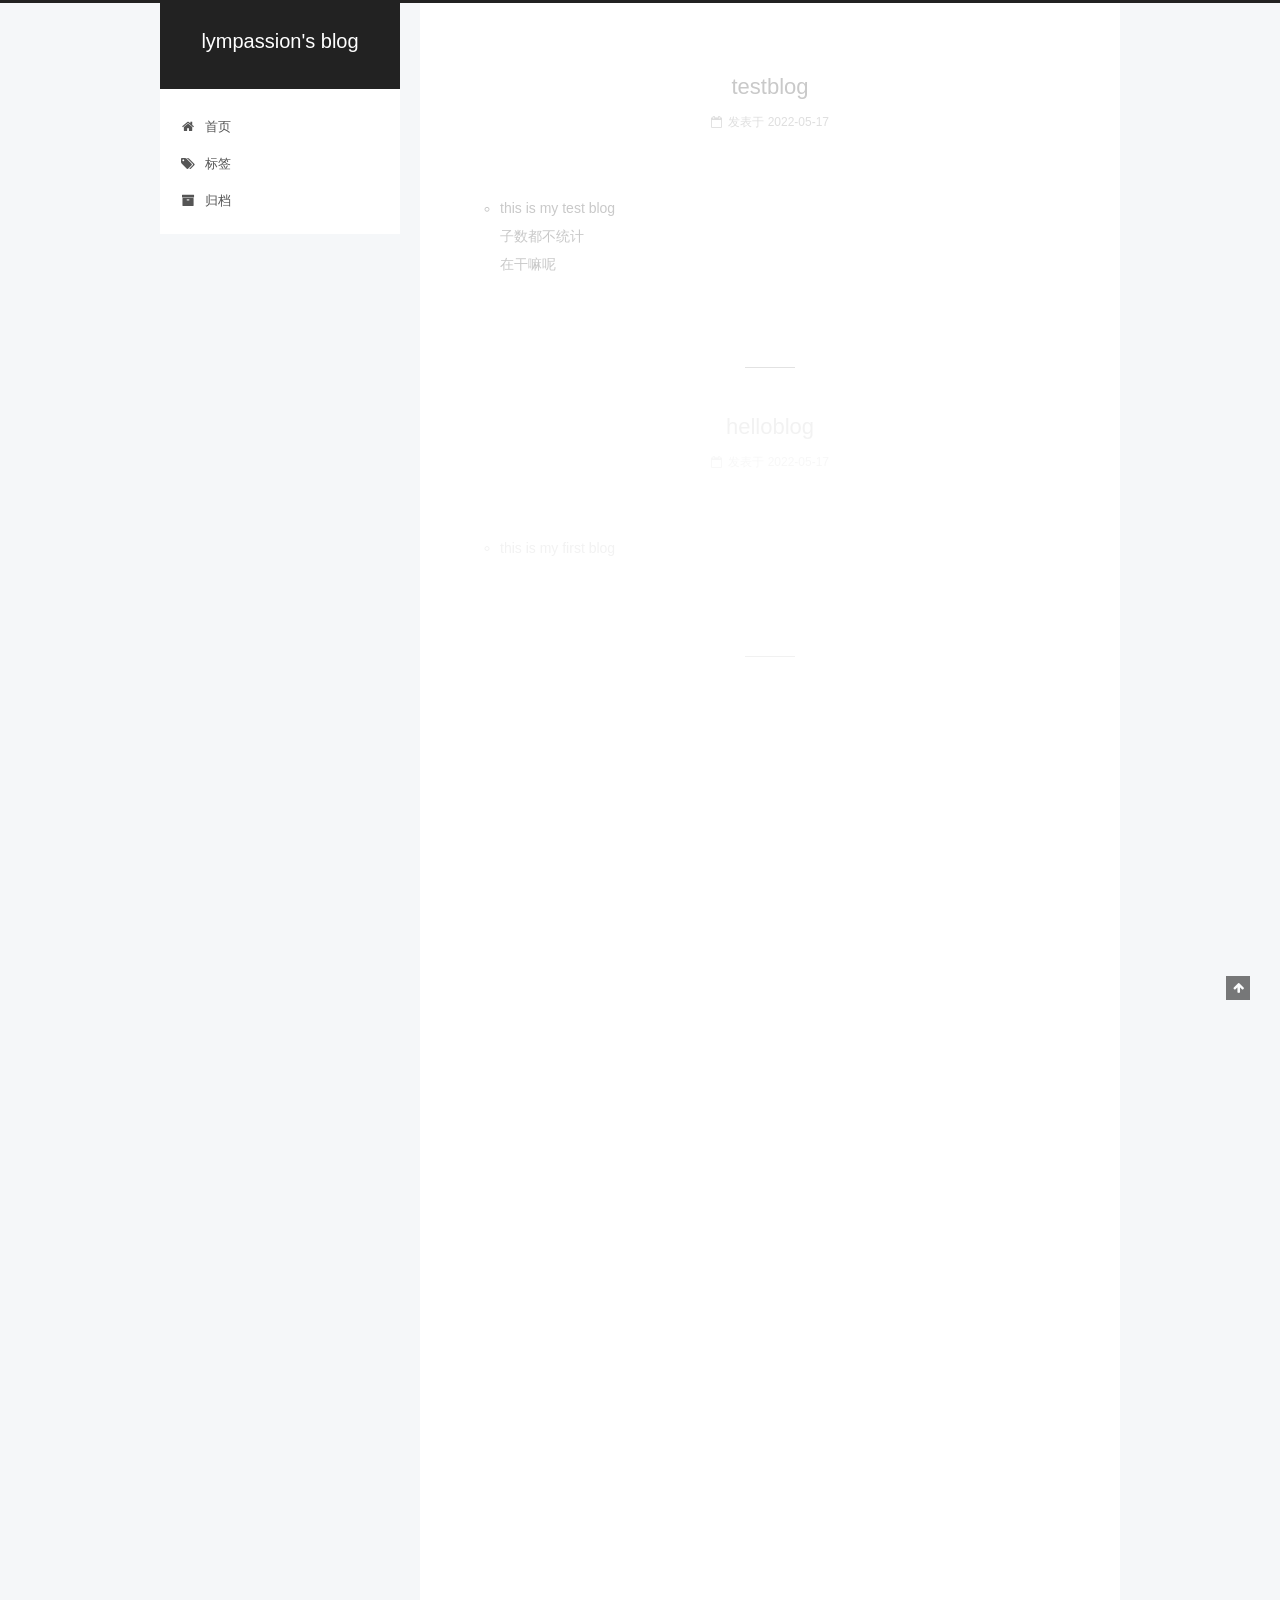
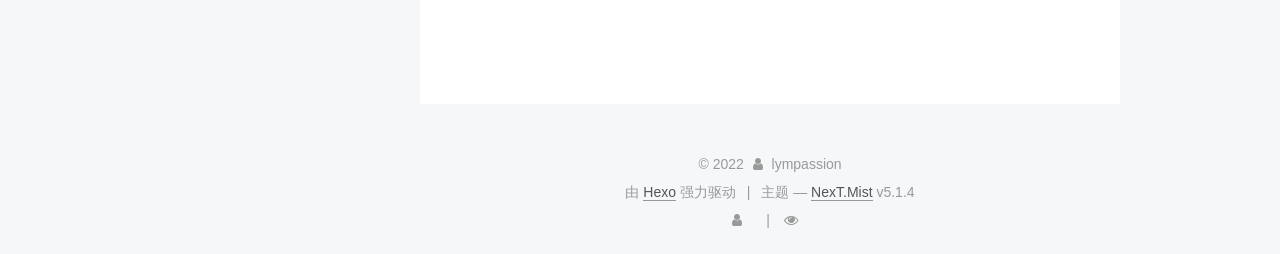
<file: index.html>
<!DOCTYPE html>



  


<html class="theme-next mist use-motion" lang="zh-Hans">
<head>
  <meta charset="UTF-8"/>
<meta http-equiv="X-UA-Compatible" content="IE=edge" />
<meta name="viewport" content="width=device-width, initial-scale=1, maximum-scale=1"/>
<meta name="theme-color" content="#222">









<meta http-equiv="Cache-Control" content="no-transform" />
<meta http-equiv="Cache-Control" content="no-siteapp" />
















  
  
  <link href="/lib/fancybox/source/jquery.fancybox.css?v=2.1.5" rel="stylesheet" type="text/css" />







<link href="/lib/font-awesome/css/font-awesome.min.css?v=4.6.2" rel="stylesheet" type="text/css" />

<link href="/css/main.css?v=5.1.4" rel="stylesheet" type="text/css" />


  <link rel="apple-touch-icon" sizes="180x180" href="/images/apple-touch-icon-next.png?v=5.1.4">


  <link rel="icon" type="image/png" sizes="32x32" href="/images/favicon-32x32-next.png?v=5.1.4">


  <link rel="icon" type="image/png" sizes="16x16" href="/images/favicon-16x16-next.png?v=5.1.4">


  <link rel="mask-icon" href="/images/logo.svg?v=5.1.4" color="#222">





  <meta name="keywords" content="Hexo, NexT" />










<meta name="description" content="lympassion的个人博客，记录，成长，学习">
<meta property="og:type" content="website">
<meta property="og:title" content="lympassion&#39;s blog">
<meta property="og:url" content="http://example.com/index.html">
<meta property="og:site_name" content="lympassion&#39;s blog">
<meta property="og:description" content="lympassion的个人博客，记录，成长，学习">
<meta property="og:locale">
<meta property="article:author" content="lympassion">
<meta name="twitter:card" content="summary">



<script type="text/javascript" id="hexo.configurations">
  var NexT = window.NexT || {};
  var CONFIG = {
    root: '',
    scheme: 'Mist',
    version: '5.1.4',
    sidebar: {"position":"left","display":"post","offset":12,"b2t":false,"scrollpercent":false,"onmobile":false},
    fancybox: true,
    tabs: true,
    motion: {"enable":true,"async":false,"transition":{"post_block":"fadeIn","post_header":"slideDownIn","post_body":"slideDownIn","coll_header":"slideLeftIn","sidebar":"slideUpIn"}},
    duoshuo: {
      userId: '0',
      author: '博主'
    },
    algolia: {
      applicationID: '',
      apiKey: '',
      indexName: '',
      hits: {"per_page":10},
      labels: {"input_placeholder":"Search for Posts","hits_empty":"We didn't find any results for the search: ${query}","hits_stats":"${hits} results found in ${time} ms"}
    }
  };
</script>



  <link rel="canonical" href="http://example.com/"/>





  <title>lympassion's blog</title>
  








<meta name="generator" content="Hexo 5.4.2"></head>

<body itemscope itemtype="http://schema.org/WebPage" lang="zh-Hans">

  
  
    
  

  <div class="container sidebar-position-left 
  page-home">
    <div class="headband"></div>

    <header id="header" class="header" itemscope itemtype="http://schema.org/WPHeader">
      <div class="header-inner"><div class="site-brand-wrapper">
  <div class="site-meta ">
    

    <div class="custom-logo-site-title">
      <a href="/"  class="brand" rel="start">
        <span class="logo-line-before"><i></i></span>
        <span class="site-title">lympassion's blog</span>
        <span class="logo-line-after"><i></i></span>
      </a>
    </div>
      
        <p class="site-subtitle"></p>
      
  </div>

  <div class="site-nav-toggle">
    <button>
      <span class="btn-bar"></span>
      <span class="btn-bar"></span>
      <span class="btn-bar"></span>
    </button>
  </div>
</div>

<nav class="site-nav">
  

  
    <ul id="menu" class="menu">
      
        
        <li class="menu-item menu-item-home">
          <a href="/" rel="section">
            
              <i class="menu-item-icon fa fa-fw fa-home"></i> <br />
            
            首页
          </a>
        </li>
      
        
        <li class="menu-item menu-item-tags">
          <a href="/tags/" rel="section">
            
              <i class="menu-item-icon fa fa-fw fa-tags"></i> <br />
            
            标签
          </a>
        </li>
      
        
        <li class="menu-item menu-item-archives">
          <a href="/archives/" rel="section">
            
              <i class="menu-item-icon fa fa-fw fa-archive"></i> <br />
            
            归档
          </a>
        </li>
      

      
    </ul>
  

  
</nav>



 </div>
    </header>

    <main id="main" class="main">
      <div class="main-inner">
        <div class="content-wrap">
          <div id="content" class="content">
            
  <section id="posts" class="posts-expand">
    
      

  

  
  
  

  <article class="post post-type-normal" itemscope itemtype="http://schema.org/Article">
  
  
  
  <div class="post-block">
    <link itemprop="mainEntityOfPage" href="http://example.com/2022/05/17/test1/">

    <span hidden itemprop="author" itemscope itemtype="http://schema.org/Person">
      <meta itemprop="name" content="">
      <meta itemprop="description" content="">
      <meta itemprop="image" content="/images/avatar.gif">
    </span>

    <span hidden itemprop="publisher" itemscope itemtype="http://schema.org/Organization">
      <meta itemprop="name" content="lympassion's blog">
    </span>

    
      <header class="post-header">

        
        
          <h1 class="post-title" itemprop="name headline">
                
                <a class="post-title-link" href="/2022/05/17/test1/" itemprop="url">testblog</a></h1>
        

        <div class="post-meta">
          <span class="post-time">
            
              <span class="post-meta-item-icon">
                <i class="fa fa-calendar-o"></i>
              </span>
              
                <span class="post-meta-item-text">发表于</span>
              
              <time title="创建于" itemprop="dateCreated datePublished" datetime="2022-05-17T14:37:52+08:00">
                2022-05-17
              </time>
            

            

            
          </span>

          

          
            
          

          
          

          

          

          

        </div>
      </header>
    

    
    
    
    <div class="post-body" itemprop="articleBody">

      
      

      
        
          
            <ul>
<li>this is my test blog<br>子数都不统计<br>在干嘛呢</li>
</ul>

          
        
      
    </div>
    
    
    

    

    

    

    <footer class="post-footer">
      

      

      

      
      
        <div class="post-eof"></div>
      
    </footer>
  </div>
  
  
  
  </article>


    
      

  

  
  
  

  <article class="post post-type-normal" itemscope itemtype="http://schema.org/Article">
  
  
  
  <div class="post-block">
    <link itemprop="mainEntityOfPage" href="http://example.com/2022/05/17/helloblog/">

    <span hidden itemprop="author" itemscope itemtype="http://schema.org/Person">
      <meta itemprop="name" content="">
      <meta itemprop="description" content="">
      <meta itemprop="image" content="/images/avatar.gif">
    </span>

    <span hidden itemprop="publisher" itemscope itemtype="http://schema.org/Organization">
      <meta itemprop="name" content="lympassion's blog">
    </span>

    
      <header class="post-header">

        
        
          <h1 class="post-title" itemprop="name headline">
                
                <a class="post-title-link" href="/2022/05/17/helloblog/" itemprop="url">helloblog</a></h1>
        

        <div class="post-meta">
          <span class="post-time">
            
              <span class="post-meta-item-icon">
                <i class="fa fa-calendar-o"></i>
              </span>
              
                <span class="post-meta-item-text">发表于</span>
              
              <time title="创建于" itemprop="dateCreated datePublished" datetime="2022-05-17T14:37:52+08:00">
                2022-05-17
              </time>
            

            

            
          </span>

          

          
            
          

          
          

          

          

          

        </div>
      </header>
    

    
    
    
    <div class="post-body" itemprop="articleBody">

      
      

      
        
          
            <ul>
<li>this is my first blog</li>
</ul>

          
        
      
    </div>
    
    
    

    

    

    

    <footer class="post-footer">
      

      

      

      
      
        <div class="post-eof"></div>
      
    </footer>
  </div>
  
  
  
  </article>


    
      

  

  
  
  

  <article class="post post-type-normal" itemscope itemtype="http://schema.org/Article">
  
  
  
  <div class="post-block">
    <link itemprop="mainEntityOfPage" href="http://example.com/2022/05/17/hello-world/">

    <span hidden itemprop="author" itemscope itemtype="http://schema.org/Person">
      <meta itemprop="name" content="">
      <meta itemprop="description" content="">
      <meta itemprop="image" content="/images/avatar.gif">
    </span>

    <span hidden itemprop="publisher" itemscope itemtype="http://schema.org/Organization">
      <meta itemprop="name" content="lympassion's blog">
    </span>

    
      <header class="post-header">

        
        
          <h1 class="post-title" itemprop="name headline">
                
                <a class="post-title-link" href="/2022/05/17/hello-world/" itemprop="url">Hello World</a></h1>
        

        <div class="post-meta">
          <span class="post-time">
            
              <span class="post-meta-item-icon">
                <i class="fa fa-calendar-o"></i>
              </span>
              
                <span class="post-meta-item-text">发表于</span>
              
              <time title="创建于" itemprop="dateCreated datePublished" datetime="2022-05-17T14:31:38+08:00">
                2022-05-17
              </time>
            

            

            
          </span>

          

          
            
          

          
          

          

          

          

        </div>
      </header>
    

    
    
    
    <div class="post-body" itemprop="articleBody">

      
      

      
        
          
            <p>Welcome to <a target="_blank" rel="noopener" href="https://hexo.io/">Hexo</a>! This is your very first post. Check <a target="_blank" rel="noopener" href="https://hexo.io/docs/">documentation</a> for more info. If you get any problems when using Hexo, you can find the answer in <a target="_blank" rel="noopener" href="https://hexo.io/docs/troubleshooting.html">troubleshooting</a> or you can ask me on <a target="_blank" rel="noopener" href="https://github.com/hexojs/hexo/issues">GitHub</a>.</p>
<h2 id="Quick-Start"><a href="#Quick-Start" class="headerlink" title="Quick Start"></a>Quick Start</h2><h3 id="Create-a-new-post"><a href="#Create-a-new-post" class="headerlink" title="Create a new post"></a>Create a new post</h3><figure class="highlight bash"><table><tr><td class="gutter"><pre><span class="line">1</span><br></pre></td><td class="code"><pre><span class="line">$ hexo new <span class="string">&quot;My New Post&quot;</span></span><br></pre></td></tr></table></figure>

<p>More info: <a target="_blank" rel="noopener" href="https://hexo.io/docs/writing.html">Writing</a></p>
<h3 id="Run-server"><a href="#Run-server" class="headerlink" title="Run server"></a>Run server</h3><figure class="highlight bash"><table><tr><td class="gutter"><pre><span class="line">1</span><br></pre></td><td class="code"><pre><span class="line">$ hexo server</span><br></pre></td></tr></table></figure>

<p>More info: <a target="_blank" rel="noopener" href="https://hexo.io/docs/server.html">Server</a></p>
<h3 id="Generate-static-files"><a href="#Generate-static-files" class="headerlink" title="Generate static files"></a>Generate static files</h3><figure class="highlight bash"><table><tr><td class="gutter"><pre><span class="line">1</span><br></pre></td><td class="code"><pre><span class="line">$ hexo generate</span><br></pre></td></tr></table></figure>

<p>More info: <a target="_blank" rel="noopener" href="https://hexo.io/docs/generating.html">Generating</a></p>
<h3 id="Deploy-to-remote-sites"><a href="#Deploy-to-remote-sites" class="headerlink" title="Deploy to remote sites"></a>Deploy to remote sites</h3><figure class="highlight bash"><table><tr><td class="gutter"><pre><span class="line">1</span><br></pre></td><td class="code"><pre><span class="line">$ hexo deploy</span><br></pre></td></tr></table></figure>

<p>More info: <a target="_blank" rel="noopener" href="https://hexo.io/docs/one-command-deployment.html">Deployment</a></p>

          
        
      
    </div>
    
    
    

    

    

    

    <footer class="post-footer">
      

      

      

      
      
        <div class="post-eof"></div>
      
    </footer>
  </div>
  
  
  
  </article>


    
  </section>

  


          </div>
          


          

        </div>
        
          
  
  <div class="sidebar-toggle">
    <div class="sidebar-toggle-line-wrap">
      <span class="sidebar-toggle-line sidebar-toggle-line-first"></span>
      <span class="sidebar-toggle-line sidebar-toggle-line-middle"></span>
      <span class="sidebar-toggle-line sidebar-toggle-line-last"></span>
    </div>
  </div>

  <aside id="sidebar" class="sidebar">
    
    <div class="sidebar-inner">

      

      

      <section class="site-overview-wrap sidebar-panel sidebar-panel-active">
        <div class="site-overview">
          <div class="site-author motion-element" itemprop="author" itemscope itemtype="http://schema.org/Person">
            
              <p class="site-author-name" itemprop="name"></p>
              <p class="site-description motion-element" itemprop="description"></p>
          </div>

          <nav class="site-state motion-element">

            
              <div class="site-state-item site-state-posts">
              
                <a href="/archives/%7C%7C%20archive">
              
                  <span class="site-state-item-count">3</span>
                  <span class="site-state-item-name">日志</span>
                </a>
              </div>
            

            

            

          </nav>

          

          

          
          

          
          

          

        </div>
      </section>

      

      

    </div>
  </aside>


        
      </div>
    </main>

    <footer id="footer" class="footer">
      <div class="footer-inner">
        <div class="copyright">&copy; <span itemprop="copyrightYear">2022</span>
  <span class="with-love">
    <i class="fa fa-user"></i>
  </span>
  <span class="author" itemprop="copyrightHolder">lympassion</span>

  
</div>


  <div class="powered-by">由 <a class="theme-link" target="_blank" href="https://hexo.io">Hexo</a> 强力驱动</div>



  <span class="post-meta-divider">|</span>



  <div class="theme-info">主题 &mdash; <a class="theme-link" target="_blank" href="https://github.com/iissnan/hexo-theme-next">NexT.Mist</a> v5.1.4</div>




        
<div class="busuanzi-count">
  <script async src="https://dn-lbstatics.qbox.me/busuanzi/2.3/busuanzi.pure.mini.js"></script>

  
    <span class="site-uv">
      <i class="fa fa-user"></i>
      <span class="busuanzi-value" id="busuanzi_value_site_uv"></span>
      
    </span>
  

  
    <span class="site-pv">
      <i class="fa fa-eye"></i>
      <span class="busuanzi-value" id="busuanzi_value_site_pv"></span>
      
    </span>
  
</div>








        
      </div>
    </footer>

    
      <div class="back-to-top">
        <i class="fa fa-arrow-up"></i>
        
      </div>
    

    

  </div>

  

<script type="text/javascript">
  if (Object.prototype.toString.call(window.Promise) !== '[object Function]') {
    window.Promise = null;
  }
</script>









  












  
  
    <script type="text/javascript" src="/lib/jquery/index.js?v=2.1.3"></script>
  

  
  
    <script type="text/javascript" src="/lib/fastclick/lib/fastclick.min.js?v=1.0.6"></script>
  

  
  
    <script type="text/javascript" src="/lib/jquery_lazyload/jquery.lazyload.js?v=1.9.7"></script>
  

  
  
    <script type="text/javascript" src="/lib/velocity/velocity.min.js?v=1.2.1"></script>
  

  
  
    <script type="text/javascript" src="/lib/velocity/velocity.ui.min.js?v=1.2.1"></script>
  

  
  
    <script type="text/javascript" src="/lib/fancybox/source/jquery.fancybox.pack.js?v=2.1.5"></script>
  


  


  <script type="text/javascript" src="/js/src/utils.js?v=5.1.4"></script>

  <script type="text/javascript" src="/js/src/motion.js?v=5.1.4"></script>



  
  

  

  


  <script type="text/javascript" src="/js/src/bootstrap.js?v=5.1.4"></script>



  


  




	





  





  












  





  

  

  

  
  

  

  

  

</body>
</html>
</file>
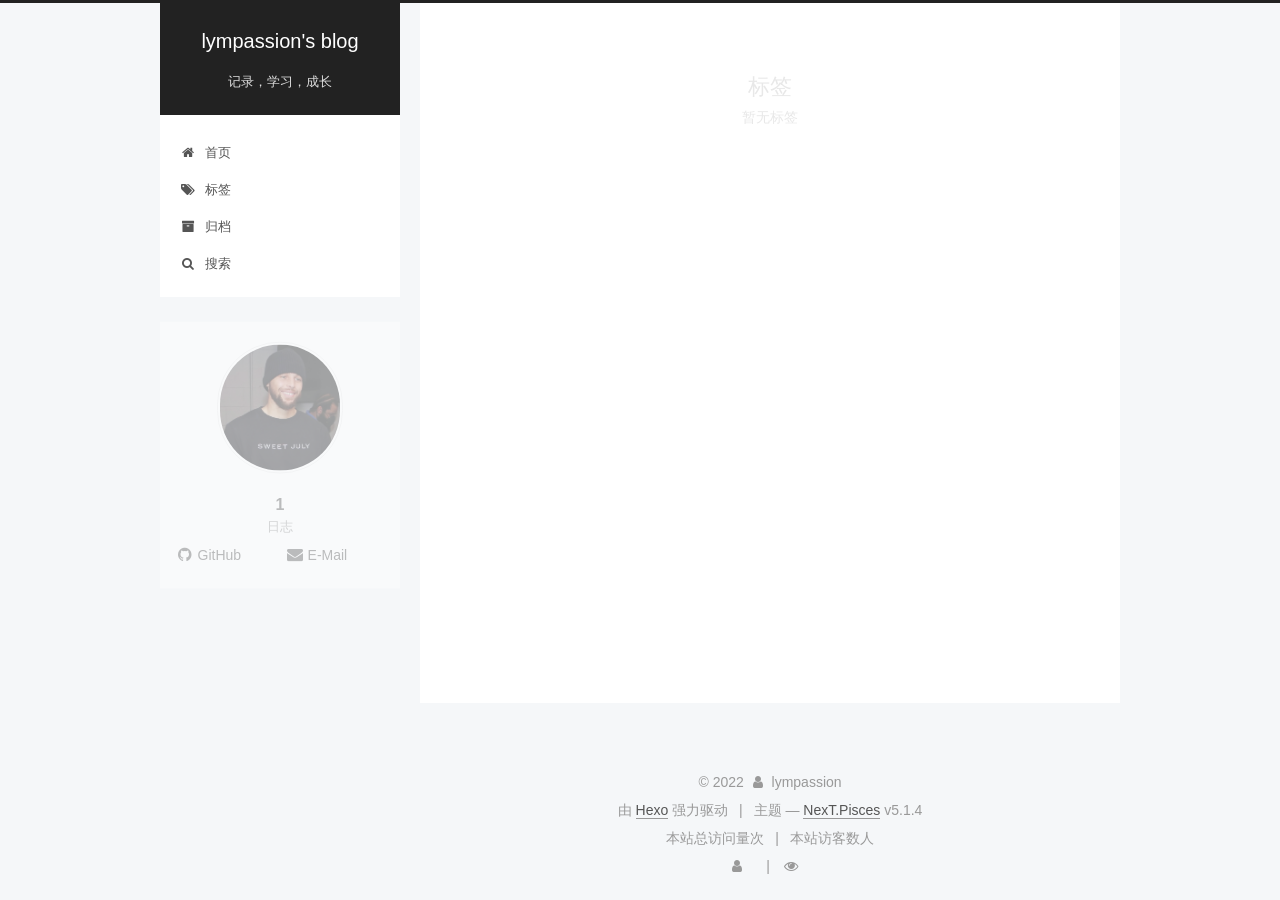
<file: tags/index.html>
<!DOCTYPE html>



  


<html class="theme-next pisces use-motion" lang="zh-Hans">
<head>
  <meta charset="UTF-8"/>
<meta http-equiv="X-UA-Compatible" content="IE=edge" />
<meta name="viewport" content="width=device-width, initial-scale=1, maximum-scale=1"/>
<meta name="theme-color" content="#222">









<meta http-equiv="Cache-Control" content="no-transform" />
<meta http-equiv="Cache-Control" content="no-siteapp" />
















  
  
  <link href="/lib/fancybox/source/jquery.fancybox.css?v=2.1.5" rel="stylesheet" type="text/css" />







<link href="/lib/font-awesome/css/font-awesome.min.css?v=4.6.2" rel="stylesheet" type="text/css" />

<link href="/css/main.css?v=5.1.4" rel="stylesheet" type="text/css" />


  <link rel="apple-touch-icon" sizes="180x180" href="/images/apple-touch-icon-next.png?v=5.1.4">


  <link rel="icon" type="image/png" sizes="32x32" href="/images/favicon-32x32-next.png?v=5.1.4">


  <link rel="icon" type="image/png" sizes="16x16" href="/images/favicon-16x16-next.png?v=5.1.4">


  <link rel="mask-icon" href="/images/logo.svg?v=5.1.4" color="#222">





  <meta name="keywords" content="Hexo, NexT" />










<meta property="og:type" content="website">
<meta property="og:title" content="标签">
<meta property="og:url" content="http://example.com/tags/index.html">
<meta property="og:site_name" content="lympassion&#39;s blog">
<meta property="og:locale">
<meta property="article:published_time" content="2022-05-21T05:37:17.000Z">
<meta property="article:modified_time" content="2022-05-21T05:42:13.756Z">
<meta property="article:author" content="lympassion">
<meta name="twitter:card" content="summary">



<script type="text/javascript" id="hexo.configurations">
  var NexT = window.NexT || {};
  var CONFIG = {
    root: '',
    scheme: 'Pisces',
    version: '5.1.4',
    sidebar: {"position":"left","display":"post","offset":12,"b2t":false,"scrollpercent":false,"onmobile":false},
    fancybox: true,
    tabs: true,
    motion: {"enable":true,"async":false,"transition":{"post_block":"fadeIn","post_header":"slideDownIn","post_body":"slideDownIn","coll_header":"slideLeftIn","sidebar":"slideUpIn"}},
    duoshuo: {
      userId: '0',
      author: '博主'
    },
    algolia: {
      applicationID: '',
      apiKey: '',
      indexName: '',
      hits: {"per_page":10},
      labels: {"input_placeholder":"Search for Posts","hits_empty":"We didn't find any results for the search: ${query}","hits_stats":"${hits} results found in ${time} ms"}
    }
  };
</script>



  <link rel="canonical" href="http://example.com/tags/"/>





  <title>标签 | lympassion's blog</title>
  








<meta name="generator" content="Hexo 5.4.2"></head>

<body itemscope itemtype="http://schema.org/WebPage" lang="zh-Hans">

  
  
    
  

  <div class="container sidebar-position-left page-post-detail">
    <div class="headband"></div>

    <header id="header" class="header" itemscope itemtype="http://schema.org/WPHeader">
      <div class="header-inner"><div class="site-brand-wrapper">
  <div class="site-meta ">
    

    <div class="custom-logo-site-title">
      <a href="/"  class="brand" rel="start">
        <span class="logo-line-before"><i></i></span>
        <span class="site-title">lympassion's blog</span>
        <span class="logo-line-after"><i></i></span>
      </a>
    </div>
      
        <p class="site-subtitle">记录，学习，成长</p>
      
  </div>

  <div class="site-nav-toggle">
    <button>
      <span class="btn-bar"></span>
      <span class="btn-bar"></span>
      <span class="btn-bar"></span>
    </button>
  </div>
</div>

<nav class="site-nav">
  

  
    <ul id="menu" class="menu">
      
        
        <li class="menu-item menu-item-home">
          <a href="/" rel="section">
            
              <i class="menu-item-icon fa fa-fw fa-home"></i> <br />
            
            首页
          </a>
        </li>
      
        
        <li class="menu-item menu-item-tags">
          <a href="/tags/" rel="section">
            
              <i class="menu-item-icon fa fa-fw fa-tags"></i> <br />
            
            标签
          </a>
        </li>
      
        
        <li class="menu-item menu-item-archives">
          <a href="/archives/" rel="section">
            
              <i class="menu-item-icon fa fa-fw fa-archive"></i> <br />
            
            归档
          </a>
        </li>
      

      
        <li class="menu-item menu-item-search">
          
            <a href="javascript:;" class="popup-trigger">
          
            
              <i class="menu-item-icon fa fa-search fa-fw"></i> <br />
            
            搜索
          </a>
        </li>
      
    </ul>
  

  
    <div class="site-search">
      
  <div class="popup search-popup local-search-popup">
  <div class="local-search-header clearfix">
    <span class="search-icon">
      <i class="fa fa-search"></i>
    </span>
    <span class="popup-btn-close">
      <i class="fa fa-times-circle"></i>
    </span>
    <div class="local-search-input-wrapper">
      <input autocomplete="off"
             placeholder="搜索..." spellcheck="false"
             type="text" id="local-search-input">
    </div>
  </div>
  <div id="local-search-result"></div>
</div>



    </div>
  
</nav>



 </div>
    </header>

    <main id="main" class="main">
      <div class="main-inner">
        <div class="content-wrap">
          <div id="content" class="content">
            

  <div id="posts" class="posts-expand">
    
    
    
    <div class="post-block page">
      <header class="post-header">

	<h1 class="post-title" itemprop="name headline">标签</h1>



</header>

      
      
      
      <div class="post-body">
        
        
          <div class="tag-cloud">
            <div class="tag-cloud-title">
                暂无标签
            </div>
            <div class="tag-cloud-tags">
              
            </div>
          </div>
        
      </div>
      
      
      
    </div>
    
    
    
  </div>


          </div>
          


          

  



        </div>
        
          
  
  <div class="sidebar-toggle">
    <div class="sidebar-toggle-line-wrap">
      <span class="sidebar-toggle-line sidebar-toggle-line-first"></span>
      <span class="sidebar-toggle-line sidebar-toggle-line-middle"></span>
      <span class="sidebar-toggle-line sidebar-toggle-line-last"></span>
    </div>
  </div>

  <aside id="sidebar" class="sidebar">
    
    <div class="sidebar-inner">

      

      

      <section class="site-overview-wrap sidebar-panel sidebar-panel-active">
        <div class="site-overview">
          <div class="site-author motion-element" itemprop="author" itemscope itemtype="http://schema.org/Person">
            
              <img class="site-author-image" itemprop="image"
                src="/images/user.jpg"
                alt="" />
            
              <p class="site-author-name" itemprop="name"></p>
              <p class="site-description motion-element" itemprop="description"></p>
          </div>

          <nav class="site-state motion-element">

            
              <div class="site-state-item site-state-posts">
              
                <a href="/archives/%7C%7C%20archive">
              
                  <span class="site-state-item-count">1</span>
                  <span class="site-state-item-name">日志</span>
                </a>
              </div>
            

            

            

          </nav>

          

          
            <div class="links-of-author motion-element">
                
                  <span class="links-of-author-item">
                    <a href="https://github.com/lympassion" target="_blank" title="GitHub">
                      
                        <i class="fa fa-fw fa-github"></i>GitHub</a>
                  </span>
                
                  <span class="links-of-author-item">
                    <a href="mailto:lympassion@foxmail.com" target="_blank" title="E-Mail">
                      
                        <i class="fa fa-fw fa-envelope"></i>E-Mail</a>
                  </span>
                
            </div>
          

          
          

          
          

          

        </div>
      </section>

      

      

    </div>
  </aside>


        
      </div>
    </main>

    <footer id="footer" class="footer">
      <div class="footer-inner">
        <div class="copyright">&copy; <span itemprop="copyrightYear">2022</span>
  <span class="with-love">
    <i class="fa fa-user"></i>
  </span>
  <span class="author" itemprop="copyrightHolder">lympassion</span>

  
</div>


  <div class="powered-by">由 <a class="theme-link" target="_blank" href="https://hexo.io">Hexo</a> 强力驱动</div>



  <span class="post-meta-divider">|</span>



  <div class="theme-info">主题 &mdash; <a class="theme-link" target="_blank" href="https://github.com/iissnan/hexo-theme-next">NexT.Pisces</a> v5.1.4</div>






<script async src="//busuanzi.ibruce.info/busuanzi/2.3/busuanzi.pure.mini.js"></script>
<div>
<span id="busuanzi_container_site_pv">本站总访问量<span id="busuanzi_value_site_pv"></span>次</span>
<span class="post-meta-divider">|</span>
<span id="busuanzi_container_site_uv">本站访客数<span id="busuanzi_value_site_uv"</span>人</span>
</div>




        
<div class="busuanzi-count">
  <script async src="https://dn-lbstatics.qbox.me/busuanzi/2.3/busuanzi.pure.mini.js"></script>

  
    <span class="site-uv">
      <i class="fa fa-user"></i>
      <span class="busuanzi-value" id="busuanzi_value_site_uv"></span>
      
    </span>
  

  
    <span class="site-pv">
      <i class="fa fa-eye"></i>
      <span class="busuanzi-value" id="busuanzi_value_site_pv"></span>
      
    </span>
  
</div>








        
      </div>
    </footer>

    
      <div class="back-to-top">
        <i class="fa fa-arrow-up"></i>
        
      </div>
    

    

  </div>

  

<script type="text/javascript">
  if (Object.prototype.toString.call(window.Promise) !== '[object Function]') {
    window.Promise = null;
  }
</script>









  












  
  
    <script type="text/javascript" src="/lib/jquery/index.js?v=2.1.3"></script>
  

  
  
    <script type="text/javascript" src="/lib/fastclick/lib/fastclick.min.js?v=1.0.6"></script>
  

  
  
    <script type="text/javascript" src="/lib/jquery_lazyload/jquery.lazyload.js?v=1.9.7"></script>
  

  
  
    <script type="text/javascript" src="/lib/velocity/velocity.min.js?v=1.2.1"></script>
  

  
  
    <script type="text/javascript" src="/lib/velocity/velocity.ui.min.js?v=1.2.1"></script>
  

  
  
    <script type="text/javascript" src="/lib/fancybox/source/jquery.fancybox.pack.js?v=2.1.5"></script>
  


  


  <script type="text/javascript" src="/js/src/utils.js?v=5.1.4"></script>

  <script type="text/javascript" src="/js/src/motion.js?v=5.1.4"></script>



  
  


  <script type="text/javascript" src="/js/src/affix.js?v=5.1.4"></script>

  <script type="text/javascript" src="/js/src/schemes/pisces.js?v=5.1.4"></script>



  
  <script type="text/javascript" src="/js/src/scrollspy.js?v=5.1.4"></script>
<script type="text/javascript" src="/js/src/post-details.js?v=5.1.4"></script>



  


  <script type="text/javascript" src="/js/src/bootstrap.js?v=5.1.4"></script>



  


  




	





  





  












  

  <script type="text/javascript">
    // Popup Window;
    var isfetched = false;
    var isXml = true;
    // Search DB path;
    var search_path = "search.json";
    if (search_path.length === 0) {
      search_path = "search.xml";
    } else if (/json$/i.test(search_path)) {
      isXml = false;
    }
    var path = "/" + search_path;
    // monitor main search box;

    var onPopupClose = function (e) {
      $('.popup').hide();
      $('#local-search-input').val('');
      $('.search-result-list').remove();
      $('#no-result').remove();
      $(".local-search-pop-overlay").remove();
      $('body').css('overflow', '');
    }

    function proceedsearch() {
      $("body")
        .append('<div class="search-popup-overlay local-search-pop-overlay"></div>')
        .css('overflow', 'hidden');
      $('.search-popup-overlay').click(onPopupClose);
      $('.popup').toggle();
      var $localSearchInput = $('#local-search-input');
      $localSearchInput.attr("autocapitalize", "none");
      $localSearchInput.attr("autocorrect", "off");
      $localSearchInput.focus();
    }

    // search function;
    var searchFunc = function(path, search_id, content_id) {
      'use strict';

      // start loading animation
      $("body")
        .append('<div class="search-popup-overlay local-search-pop-overlay">' +
          '<div id="search-loading-icon">' +
          '<i class="fa fa-spinner fa-pulse fa-5x fa-fw"></i>' +
          '</div>' +
          '</div>')
        .css('overflow', 'hidden');
      $("#search-loading-icon").css('margin', '20% auto 0 auto').css('text-align', 'center');

      $.ajax({
        url: path,
        dataType: isXml ? "xml" : "json",
        async: true,
        success: function(res) {
          // get the contents from search data
          isfetched = true;
          $('.popup').detach().appendTo('.header-inner');
          var datas = isXml ? $("entry", res).map(function() {
            return {
              title: $("title", this).text(),
              content: $("content",this).text(),
              url: $("url" , this).text()
            };
          }).get() : res;
          var input = document.getElementById(search_id);
          var resultContent = document.getElementById(content_id);
          var inputEventFunction = function() {
            var searchText = input.value.trim().toLowerCase();
            var keywords = searchText.split(/[\s\-]+/);
            if (keywords.length > 1) {
              keywords.push(searchText);
            }
            var resultItems = [];
            if (searchText.length > 0) {
              // perform local searching
              datas.forEach(function(data) {
                var isMatch = false;
                var hitCount = 0;
                var searchTextCount = 0;
                var title = data.title.trim();
                var titleInLowerCase = title.toLowerCase();
                var content = data.content.trim().replace(/<[^>]+>/g,"");
                var contentInLowerCase = content.toLowerCase();
                var articleUrl = decodeURIComponent(data.url);
                var indexOfTitle = [];
                var indexOfContent = [];
                // only match articles with not empty titles
                if(title != '') {
                  keywords.forEach(function(keyword) {
                    function getIndexByWord(word, text, caseSensitive) {
                      var wordLen = word.length;
                      if (wordLen === 0) {
                        return [];
                      }
                      var startPosition = 0, position = [], index = [];
                      if (!caseSensitive) {
                        text = text.toLowerCase();
                        word = word.toLowerCase();
                      }
                      while ((position = text.indexOf(word, startPosition)) > -1) {
                        index.push({position: position, word: word});
                        startPosition = position + wordLen;
                      }
                      return index;
                    }

                    indexOfTitle = indexOfTitle.concat(getIndexByWord(keyword, titleInLowerCase, false));
                    indexOfContent = indexOfContent.concat(getIndexByWord(keyword, contentInLowerCase, false));
                  });
                  if (indexOfTitle.length > 0 || indexOfContent.length > 0) {
                    isMatch = true;
                    hitCount = indexOfTitle.length + indexOfContent.length;
                  }
                }

                // show search results

                if (isMatch) {
                  // sort index by position of keyword

                  [indexOfTitle, indexOfContent].forEach(function (index) {
                    index.sort(function (itemLeft, itemRight) {
                      if (itemRight.position !== itemLeft.position) {
                        return itemRight.position - itemLeft.position;
                      } else {
                        return itemLeft.word.length - itemRight.word.length;
                      }
                    });
                  });

                  // merge hits into slices

                  function mergeIntoSlice(text, start, end, index) {
                    var item = index[index.length - 1];
                    var position = item.position;
                    var word = item.word;
                    var hits = [];
                    var searchTextCountInSlice = 0;
                    while (position + word.length <= end && index.length != 0) {
                      if (word === searchText) {
                        searchTextCountInSlice++;
                      }
                      hits.push({position: position, length: word.length});
                      var wordEnd = position + word.length;

                      // move to next position of hit

                      index.pop();
                      while (index.length != 0) {
                        item = index[index.length - 1];
                        position = item.position;
                        word = item.word;
                        if (wordEnd > position) {
                          index.pop();
                        } else {
                          break;
                        }
                      }
                    }
                    searchTextCount += searchTextCountInSlice;
                    return {
                      hits: hits,
                      start: start,
                      end: end,
                      searchTextCount: searchTextCountInSlice
                    };
                  }

                  var slicesOfTitle = [];
                  if (indexOfTitle.length != 0) {
                    slicesOfTitle.push(mergeIntoSlice(title, 0, title.length, indexOfTitle));
                  }

                  var slicesOfContent = [];
                  while (indexOfContent.length != 0) {
                    var item = indexOfContent[indexOfContent.length - 1];
                    var position = item.position;
                    var word = item.word;
                    // cut out 100 characters
                    var start = position - 20;
                    var end = position + 80;
                    if(start < 0){
                      start = 0;
                    }
                    if (end < position + word.length) {
                      end = position + word.length;
                    }
                    if(end > content.length){
                      end = content.length;
                    }
                    slicesOfContent.push(mergeIntoSlice(content, start, end, indexOfContent));
                  }

                  // sort slices in content by search text's count and hits' count

                  slicesOfContent.sort(function (sliceLeft, sliceRight) {
                    if (sliceLeft.searchTextCount !== sliceRight.searchTextCount) {
                      return sliceRight.searchTextCount - sliceLeft.searchTextCount;
                    } else if (sliceLeft.hits.length !== sliceRight.hits.length) {
                      return sliceRight.hits.length - sliceLeft.hits.length;
                    } else {
                      return sliceLeft.start - sliceRight.start;
                    }
                  });

                  // select top N slices in content

                  var upperBound = parseInt('1');
                  if (upperBound >= 0) {
                    slicesOfContent = slicesOfContent.slice(0, upperBound);
                  }

                  // highlight title and content

                  function highlightKeyword(text, slice) {
                    var result = '';
                    var prevEnd = slice.start;
                    slice.hits.forEach(function (hit) {
                      result += text.substring(prevEnd, hit.position);
                      var end = hit.position + hit.length;
                      result += '<b class="search-keyword">' + text.substring(hit.position, end) + '</b>';
                      prevEnd = end;
                    });
                    result += text.substring(prevEnd, slice.end);
                    return result;
                  }

                  var resultItem = '';

                  if (slicesOfTitle.length != 0) {
                    resultItem += "<li><a href='" + articleUrl + "' class='search-result-title'>" + highlightKeyword(title, slicesOfTitle[0]) + "</a>";
                  } else {
                    resultItem += "<li><a href='" + articleUrl + "' class='search-result-title'>" + title + "</a>";
                  }

                  slicesOfContent.forEach(function (slice) {
                    resultItem += "<a href='" + articleUrl + "'>" +
                      "<p class=\"search-result\">" + highlightKeyword(content, slice) +
                      "...</p>" + "</a>";
                  });

                  resultItem += "</li>";
                  resultItems.push({
                    item: resultItem,
                    searchTextCount: searchTextCount,
                    hitCount: hitCount,
                    id: resultItems.length
                  });
                }
              })
            };
            if (keywords.length === 1 && keywords[0] === "") {
              resultContent.innerHTML = '<div id="no-result"><i class="fa fa-search fa-5x" /></div>'
            } else if (resultItems.length === 0) {
              resultContent.innerHTML = '<div id="no-result"><i class="fa fa-frown-o fa-5x" /></div>'
            } else {
              resultItems.sort(function (resultLeft, resultRight) {
                if (resultLeft.searchTextCount !== resultRight.searchTextCount) {
                  return resultRight.searchTextCount - resultLeft.searchTextCount;
                } else if (resultLeft.hitCount !== resultRight.hitCount) {
                  return resultRight.hitCount - resultLeft.hitCount;
                } else {
                  return resultRight.id - resultLeft.id;
                }
              });
              var searchResultList = '<ul class=\"search-result-list\">';
              resultItems.forEach(function (result) {
                searchResultList += result.item;
              })
              searchResultList += "</ul>";
              resultContent.innerHTML = searchResultList;
            }
          }

          if ('auto' === 'auto') {
            input.addEventListener('input', inputEventFunction);
          } else {
            $('.search-icon').click(inputEventFunction);
            input.addEventListener('keypress', function (event) {
              if (event.keyCode === 13) {
                inputEventFunction();
              }
            });
          }

          // remove loading animation
          $(".local-search-pop-overlay").remove();
          $('body').css('overflow', '');

          proceedsearch();
        }
      });
    }

    // handle and trigger popup window;
    $('.popup-trigger').click(function(e) {
      e.stopPropagation();
      if (isfetched === false) {
        searchFunc(path, 'local-search-input', 'local-search-result');
      } else {
        proceedsearch();
      };
    });

    $('.popup-btn-close').click(onPopupClose);
    $('.popup').click(function(e){
      e.stopPropagation();
    });
    $(document).on('keyup', function (event) {
      var shouldDismissSearchPopup = event.which === 27 &&
        $('.search-popup').is(':visible');
      if (shouldDismissSearchPopup) {
        onPopupClose();
      }
    });
  </script>





  

  
  <script src="https://cdn1.lncld.net/static/js/av-core-mini-0.6.4.js"></script>
  <script>AV.initialize("15CX14JGRaDmoPVYUAvmborT-gzGzoHsz", "k7rje88mOV86tkRazxmWFeJ0");</script>
  <script>
    function showTime(Counter) {
      var query = new AV.Query(Counter);
      var entries = [];
      var $visitors = $(".leancloud_visitors");

      $visitors.each(function () {
        entries.push( $(this).attr("id").trim() );
      });

      query.containedIn('url', entries);
      query.find()
        .done(function (results) {
          var COUNT_CONTAINER_REF = '.leancloud-visitors-count';

          if (results.length === 0) {
            $visitors.find(COUNT_CONTAINER_REF).text(0);
            return;
          }

          for (var i = 0; i < results.length; i++) {
            var item = results[i];
            var url = item.get('url');
            var time = item.get('time');
            var element = document.getElementById(url);

            $(element).find(COUNT_CONTAINER_REF).text(time);
          }
          for(var i = 0; i < entries.length; i++) {
            var url = entries[i];
            var element = document.getElementById(url);
            var countSpan = $(element).find(COUNT_CONTAINER_REF);
            if( countSpan.text() == '') {
              countSpan.text(0);
            }
          }
        })
        .fail(function (object, error) {
          console.log("Error: " + error.code + " " + error.message);
        });
    }

    function addCount(Counter) {
      var $visitors = $(".leancloud_visitors");
      var url = $visitors.attr('id').trim();
      var title = $visitors.attr('data-flag-title').trim();
      var query = new AV.Query(Counter);

      query.equalTo("url", url);
      query.find({
        success: function(results) {
          if (results.length > 0) {
            var counter = results[0];
            counter.fetchWhenSave(true);
            counter.increment("time");
            counter.save(null, {
              success: function(counter) {
                var $element = $(document.getElementById(url));
                $element.find('.leancloud-visitors-count').text(counter.get('time'));
              },
              error: function(counter, error) {
                console.log('Failed to save Visitor num, with error message: ' + error.message);
              }
            });
          } else {
            var newcounter = new Counter();
            /* Set ACL */
            var acl = new AV.ACL();
            acl.setPublicReadAccess(true);
            acl.setPublicWriteAccess(true);
            newcounter.setACL(acl);
            /* End Set ACL */
            newcounter.set("title", title);
            newcounter.set("url", url);
            newcounter.set("time", 1);
            newcounter.save(null, {
              success: function(newcounter) {
                var $element = $(document.getElementById(url));
                $element.find('.leancloud-visitors-count').text(newcounter.get('time'));
              },
              error: function(newcounter, error) {
                console.log('Failed to create');
              }
            });
          }
        },
        error: function(error) {
          console.log('Error:' + error.code + " " + error.message);
        }
      });
    }

    $(function() {
      var Counter = AV.Object.extend("Counter");
      if ($('.leancloud_visitors').length == 1) {
        addCount(Counter);
      } else if ($('.post-title-link').length > 1) {
        showTime(Counter);
      }
    });
  </script>



  

  

  
  

  
  


  

  

</body>
</html>
</file>
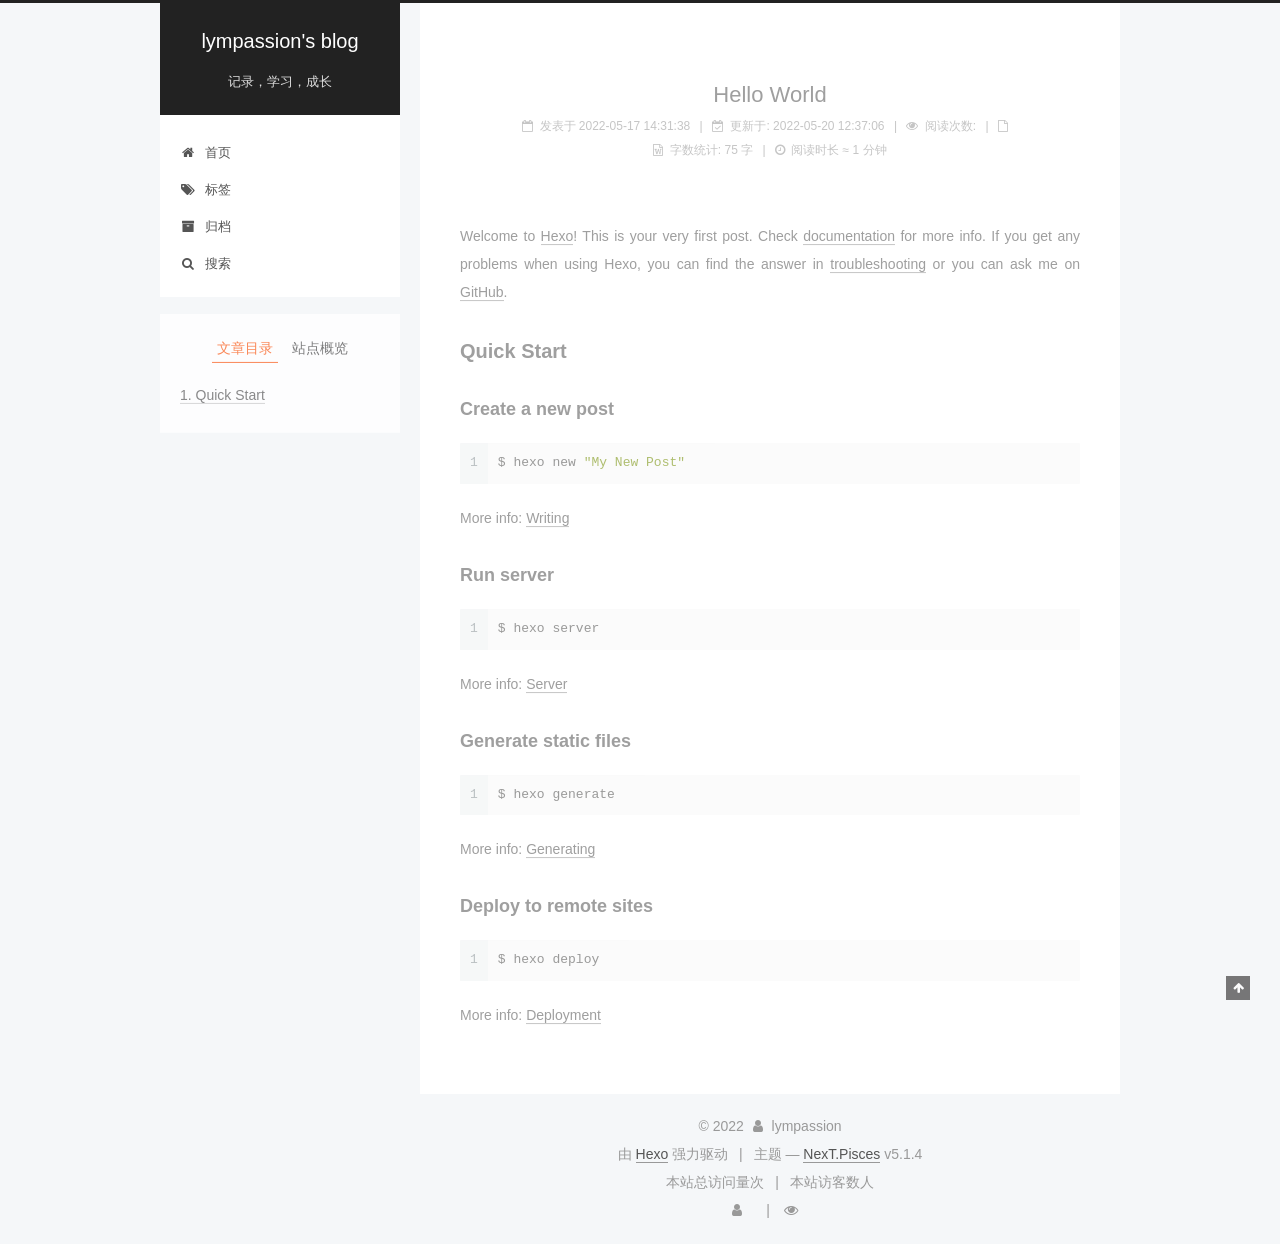
<file: 2022/05/17/hello-world/index.html>
<!DOCTYPE html>



  


<html class="theme-next pisces use-motion" lang="zh-Hans">
<head>
  <meta charset="UTF-8"/>
<meta http-equiv="X-UA-Compatible" content="IE=edge" />
<meta name="viewport" content="width=device-width, initial-scale=1, maximum-scale=1"/>
<meta name="theme-color" content="#222">









<meta http-equiv="Cache-Control" content="no-transform" />
<meta http-equiv="Cache-Control" content="no-siteapp" />
















  
  
  <link href="/lib/fancybox/source/jquery.fancybox.css?v=2.1.5" rel="stylesheet" type="text/css" />







<link href="/lib/font-awesome/css/font-awesome.min.css?v=4.6.2" rel="stylesheet" type="text/css" />

<link href="/css/main.css?v=5.1.4" rel="stylesheet" type="text/css" />


  <link rel="apple-touch-icon" sizes="180x180" href="/images/apple-touch-icon-next.png?v=5.1.4">


  <link rel="icon" type="image/png" sizes="32x32" href="/images/favicon-32x32-next.png?v=5.1.4">


  <link rel="icon" type="image/png" sizes="16x16" href="/images/favicon-16x16-next.png?v=5.1.4">


  <link rel="mask-icon" href="/images/logo.svg?v=5.1.4" color="#222">





  <meta name="keywords" content="Hexo, NexT" />










<meta name="description" content="Welcome to Hexo! This is your very first post. Check documentation for more info. If you get any problems when using Hexo, you can find the answer in troubleshooting or you can ask me on GitHub.">
<meta property="og:type" content="article">
<meta property="og:title" content="Hello World">
<meta property="og:url" content="http://example.com/2022/05/17/hello-world/index.html">
<meta property="og:site_name" content="lympassion&#39;s blog">
<meta property="og:description" content="Welcome to Hexo! This is your very first post. Check documentation for more info. If you get any problems when using Hexo, you can find the answer in troubleshooting or you can ask me on GitHub.">
<meta property="og:locale">
<meta property="article:published_time" content="2022-05-17T06:31:38.876Z">
<meta property="article:modified_time" content="2022-05-20T04:37:06.952Z">
<meta property="article:author" content="lympassion">
<meta name="twitter:card" content="summary">



<script type="text/javascript" id="hexo.configurations">
  var NexT = window.NexT || {};
  var CONFIG = {
    root: '',
    scheme: 'Pisces',
    version: '5.1.4',
    sidebar: {"position":"left","display":"post","offset":12,"b2t":false,"scrollpercent":false,"onmobile":false},
    fancybox: true,
    tabs: true,
    motion: {"enable":true,"async":false,"transition":{"post_block":"fadeIn","post_header":"slideDownIn","post_body":"slideDownIn","coll_header":"slideLeftIn","sidebar":"slideUpIn"}},
    duoshuo: {
      userId: '0',
      author: '博主'
    },
    algolia: {
      applicationID: '',
      apiKey: '',
      indexName: '',
      hits: {"per_page":10},
      labels: {"input_placeholder":"Search for Posts","hits_empty":"We didn't find any results for the search: ${query}","hits_stats":"${hits} results found in ${time} ms"}
    }
  };
</script>



  <link rel="canonical" href="http://example.com/2022/05/17/hello-world/"/>





  <title>Hello World | lympassion's blog</title>
  








<meta name="generator" content="Hexo 5.4.2"></head>

<body itemscope itemtype="http://schema.org/WebPage" lang="zh-Hans">

  
  
    
  

  <div class="container sidebar-position-left page-post-detail">
    <div class="headband"></div>

    <header id="header" class="header" itemscope itemtype="http://schema.org/WPHeader">
      <div class="header-inner"><div class="site-brand-wrapper">
  <div class="site-meta ">
    

    <div class="custom-logo-site-title">
      <a href="/"  class="brand" rel="start">
        <span class="logo-line-before"><i></i></span>
        <span class="site-title">lympassion's blog</span>
        <span class="logo-line-after"><i></i></span>
      </a>
    </div>
      
        <p class="site-subtitle">记录，学习，成长</p>
      
  </div>

  <div class="site-nav-toggle">
    <button>
      <span class="btn-bar"></span>
      <span class="btn-bar"></span>
      <span class="btn-bar"></span>
    </button>
  </div>
</div>

<nav class="site-nav">
  

  
    <ul id="menu" class="menu">
      
        
        <li class="menu-item menu-item-home">
          <a href="/" rel="section">
            
              <i class="menu-item-icon fa fa-fw fa-home"></i> <br />
            
            首页
          </a>
        </li>
      
        
        <li class="menu-item menu-item-tags">
          <a href="/tags/" rel="section">
            
              <i class="menu-item-icon fa fa-fw fa-tags"></i> <br />
            
            标签
          </a>
        </li>
      
        
        <li class="menu-item menu-item-archives">
          <a href="/archives/" rel="section">
            
              <i class="menu-item-icon fa fa-fw fa-archive"></i> <br />
            
            归档
          </a>
        </li>
      

      
        <li class="menu-item menu-item-search">
          
            <a href="javascript:;" class="popup-trigger">
          
            
              <i class="menu-item-icon fa fa-search fa-fw"></i> <br />
            
            搜索
          </a>
        </li>
      
    </ul>
  

  
    <div class="site-search">
      
  <div class="popup search-popup local-search-popup">
  <div class="local-search-header clearfix">
    <span class="search-icon">
      <i class="fa fa-search"></i>
    </span>
    <span class="popup-btn-close">
      <i class="fa fa-times-circle"></i>
    </span>
    <div class="local-search-input-wrapper">
      <input autocomplete="off"
             placeholder="搜索..." spellcheck="false"
             type="text" id="local-search-input">
    </div>
  </div>
  <div id="local-search-result"></div>
</div>



    </div>
  
</nav>



 </div>
    </header>

    <main id="main" class="main">
      <div class="main-inner">
        <div class="content-wrap">
          <div id="content" class="content">
            

  <div id="posts" class="posts-expand">
    

  

  
  
  

  <article class="post post-type-normal" itemscope itemtype="http://schema.org/Article">
  
  
  
  <div class="post-block">
    <link itemprop="mainEntityOfPage" href="http://example.com/2022/05/17/hello-world/">

    <span hidden itemprop="author" itemscope itemtype="http://schema.org/Person">
      <meta itemprop="name" content="">
      <meta itemprop="description" content="">
      <meta itemprop="image" content="/images/user.jpg">
    </span>

    <span hidden itemprop="publisher" itemscope itemtype="http://schema.org/Organization">
      <meta itemprop="name" content="lympassion's blog">
    </span>

    
      <header class="post-header">

        
        
          <h1 class="post-title" itemprop="name headline">Hello World</h1>
        

        <div class="post-meta">
          <span class="post-time">
            
              <span class="post-meta-item-icon">
                <i class="fa fa-calendar-o"></i>
              </span>
              
                <span class="post-meta-item-text">发表于</span>
              
              <time title="创建于" itemprop="dateCreated datePublished" datetime="2022-05-17T14:31:38+08:00">
                2022-05-17 14:31:38
              </time>
            

            
              <span class="post-meta-divider">|</span>
            

            
              <span class="post-meta-item-icon">
                <i class="fa fa-calendar-check-o"></i>
              </span>
              
                <span class="post-meta-item-text">更新于&#58;</span>
              
              <time title="更新于" itemprop="dateModified" datetime="2022-05-20T12:37:06+08:00">
                2022-05-20 12:37:06
              </time>
            
          </span>

          

          
            
          

          
          
             <span id="/2022/05/17/hello-world/" class="leancloud_visitors" data-flag-title="Hello World">
               <span class="post-meta-divider">|</span>
               <span class="post-meta-item-icon">
                 <i class="fa fa-eye"></i>
               </span>
               
                 <span class="post-meta-item-text">阅读次数&#58;</span>
               
                 <span class="leancloud-visitors-count"></span>
             </span>
          

          
            <span class="post-meta-divider">|</span>
            <span class="page-pv"><i class="fa fa-file-o"></i>
            <span class="busuanzi-value" id="busuanzi_value_page_pv" ></span>
            </span>
          

          
            <div class="post-wordcount">
              
                
                <span class="post-meta-item-icon">
                  <i class="fa fa-file-word-o"></i>
                </span>
                
                  <span class="post-meta-item-text">字数统计&#58;</span>
                
                <span title="字数统计">
                  75 字
                </span>
              

              
                <span class="post-meta-divider">|</span>
              

              
                <span class="post-meta-item-icon">
                  <i class="fa fa-clock-o"></i>
                </span>
                
                  <span class="post-meta-item-text">阅读时长 &asymp;</span>
                
                <span title="阅读时长">
                  1 分钟
                </span>
              
            </div>
          

          

        </div>
      </header>
    

    
    
    
    <div class="post-body" itemprop="articleBody">

      
      

      
        <p>Welcome to <a target="_blank" rel="noopener" href="https://hexo.io/">Hexo</a>! This is your very first post. Check <a target="_blank" rel="noopener" href="https://hexo.io/docs/">documentation</a> for more info. If you get any problems when using Hexo, you can find the answer in <a target="_blank" rel="noopener" href="https://hexo.io/docs/troubleshooting.html">troubleshooting</a> or you can ask me on <a target="_blank" rel="noopener" href="https://github.com/hexojs/hexo/issues">GitHub</a>.</p>
<span id="more"></span>
<h2 id="Quick-Start"><a href="#Quick-Start" class="headerlink" title="Quick Start"></a>Quick Start</h2><h3 id="Create-a-new-post"><a href="#Create-a-new-post" class="headerlink" title="Create a new post"></a>Create a new post</h3><figure class="highlight bash"><table><tr><td class="gutter"><pre><span class="line">1</span><br></pre></td><td class="code"><pre><span class="line">$ hexo new <span class="string">&quot;My New Post&quot;</span></span><br></pre></td></tr></table></figure>
<p>More info: <a target="_blank" rel="noopener" href="https://hexo.io/docs/writing.html">Writing</a></p>
<h3 id="Run-server"><a href="#Run-server" class="headerlink" title="Run server"></a>Run server</h3><figure class="highlight bash"><table><tr><td class="gutter"><pre><span class="line">1</span><br></pre></td><td class="code"><pre><span class="line">$ hexo server</span><br></pre></td></tr></table></figure>
<p>More info: <a target="_blank" rel="noopener" href="https://hexo.io/docs/server.html">Server</a></p>
<h3 id="Generate-static-files"><a href="#Generate-static-files" class="headerlink" title="Generate static files"></a>Generate static files</h3><figure class="highlight bash"><table><tr><td class="gutter"><pre><span class="line">1</span><br></pre></td><td class="code"><pre><span class="line">$ hexo generate</span><br></pre></td></tr></table></figure>
<p>More info: <a target="_blank" rel="noopener" href="https://hexo.io/docs/generating.html">Generating</a></p>
<h3 id="Deploy-to-remote-sites"><a href="#Deploy-to-remote-sites" class="headerlink" title="Deploy to remote sites"></a>Deploy to remote sites</h3><figure class="highlight bash"><table><tr><td class="gutter"><pre><span class="line">1</span><br></pre></td><td class="code"><pre><span class="line">$ hexo deploy</span><br></pre></td></tr></table></figure>
<p>More info: <a target="_blank" rel="noopener" href="https://hexo.io/docs/one-command-deployment.html">Deployment</a></p>

      
    </div>
    
    
    

    

    

    

    <footer class="post-footer">
      

      
      
      

      

      
      
    </footer>
  </div>
  
  
  
  </article>



    <div class="post-spread">
      
    </div>
  </div>


          </div>
          


          

  



        </div>
        
          
  
  <div class="sidebar-toggle">
    <div class="sidebar-toggle-line-wrap">
      <span class="sidebar-toggle-line sidebar-toggle-line-first"></span>
      <span class="sidebar-toggle-line sidebar-toggle-line-middle"></span>
      <span class="sidebar-toggle-line sidebar-toggle-line-last"></span>
    </div>
  </div>

  <aside id="sidebar" class="sidebar">
    
    <div class="sidebar-inner">

      

      
        <ul class="sidebar-nav motion-element">
          <li class="sidebar-nav-toc sidebar-nav-active" data-target="post-toc-wrap">
            文章目录
          </li>
          <li class="sidebar-nav-overview" data-target="site-overview-wrap">
            站点概览
          </li>
        </ul>
      

      <section class="site-overview-wrap sidebar-panel">
        <div class="site-overview">
          <div class="site-author motion-element" itemprop="author" itemscope itemtype="http://schema.org/Person">
            
              <img class="site-author-image" itemprop="image"
                src="/images/user.jpg"
                alt="" />
            
              <p class="site-author-name" itemprop="name"></p>
              <p class="site-description motion-element" itemprop="description"></p>
          </div>

          <nav class="site-state motion-element">

            
              <div class="site-state-item site-state-posts">
              
                <a href="/archives/%7C%7C%20archive">
              
                  <span class="site-state-item-count">1</span>
                  <span class="site-state-item-name">日志</span>
                </a>
              </div>
            

            

            

          </nav>

          

          
            <div class="links-of-author motion-element">
                
                  <span class="links-of-author-item">
                    <a href="https://github.com/lympassion" target="_blank" title="GitHub">
                      
                        <i class="fa fa-fw fa-github"></i>GitHub</a>
                  </span>
                
                  <span class="links-of-author-item">
                    <a href="mailto:lympassion@foxmail.com" target="_blank" title="E-Mail">
                      
                        <i class="fa fa-fw fa-envelope"></i>E-Mail</a>
                  </span>
                
            </div>
          

          
          

          
          

          

        </div>
      </section>

      
      <!--noindex-->
        <section class="post-toc-wrap motion-element sidebar-panel sidebar-panel-active">
          <div class="post-toc">

            
              
            

            
              <div class="post-toc-content"><ol class="nav"><li class="nav-item nav-level-2"><a class="nav-link" href="#Quick-Start"><span class="nav-number">1.</span> <span class="nav-text">Quick Start</span></a><ol class="nav-child"><li class="nav-item nav-level-3"><a class="nav-link" href="#Create-a-new-post"><span class="nav-number">1.1.</span> <span class="nav-text">Create a new post</span></a></li><li class="nav-item nav-level-3"><a class="nav-link" href="#Run-server"><span class="nav-number">1.2.</span> <span class="nav-text">Run server</span></a></li><li class="nav-item nav-level-3"><a class="nav-link" href="#Generate-static-files"><span class="nav-number">1.3.</span> <span class="nav-text">Generate static files</span></a></li><li class="nav-item nav-level-3"><a class="nav-link" href="#Deploy-to-remote-sites"><span class="nav-number">1.4.</span> <span class="nav-text">Deploy to remote sites</span></a></li></ol></li></ol></div>
            

          </div>
        </section>
      <!--/noindex-->
      

      

    </div>
  </aside>


        
      </div>
    </main>

    <footer id="footer" class="footer">
      <div class="footer-inner">
        <div class="copyright">&copy; <span itemprop="copyrightYear">2022</span>
  <span class="with-love">
    <i class="fa fa-user"></i>
  </span>
  <span class="author" itemprop="copyrightHolder">lympassion</span>

  
</div>


  <div class="powered-by">由 <a class="theme-link" target="_blank" href="https://hexo.io">Hexo</a> 强力驱动</div>



  <span class="post-meta-divider">|</span>



  <div class="theme-info">主题 &mdash; <a class="theme-link" target="_blank" href="https://github.com/iissnan/hexo-theme-next">NexT.Pisces</a> v5.1.4</div>






<script async src="//busuanzi.ibruce.info/busuanzi/2.3/busuanzi.pure.mini.js"></script>
<div>
<span id="busuanzi_container_site_pv">本站总访问量<span id="busuanzi_value_site_pv"></span>次</span>
<span class="post-meta-divider">|</span>
<span id="busuanzi_container_site_uv">本站访客数<span id="busuanzi_value_site_uv"</span>人</span>
</div>




        
<div class="busuanzi-count">
  <script async src="https://dn-lbstatics.qbox.me/busuanzi/2.3/busuanzi.pure.mini.js"></script>

  
    <span class="site-uv">
      <i class="fa fa-user"></i>
      <span class="busuanzi-value" id="busuanzi_value_site_uv"></span>
      
    </span>
  

  
    <span class="site-pv">
      <i class="fa fa-eye"></i>
      <span class="busuanzi-value" id="busuanzi_value_site_pv"></span>
      
    </span>
  
</div>








        
      </div>
    </footer>

    
      <div class="back-to-top">
        <i class="fa fa-arrow-up"></i>
        
      </div>
    

    

  </div>

  

<script type="text/javascript">
  if (Object.prototype.toString.call(window.Promise) !== '[object Function]') {
    window.Promise = null;
  }
</script>









  












  
  
    <script type="text/javascript" src="/lib/jquery/index.js?v=2.1.3"></script>
  

  
  
    <script type="text/javascript" src="/lib/fastclick/lib/fastclick.min.js?v=1.0.6"></script>
  

  
  
    <script type="text/javascript" src="/lib/jquery_lazyload/jquery.lazyload.js?v=1.9.7"></script>
  

  
  
    <script type="text/javascript" src="/lib/velocity/velocity.min.js?v=1.2.1"></script>
  

  
  
    <script type="text/javascript" src="/lib/velocity/velocity.ui.min.js?v=1.2.1"></script>
  

  
  
    <script type="text/javascript" src="/lib/fancybox/source/jquery.fancybox.pack.js?v=2.1.5"></script>
  


  


  <script type="text/javascript" src="/js/src/utils.js?v=5.1.4"></script>

  <script type="text/javascript" src="/js/src/motion.js?v=5.1.4"></script>



  
  


  <script type="text/javascript" src="/js/src/affix.js?v=5.1.4"></script>

  <script type="text/javascript" src="/js/src/schemes/pisces.js?v=5.1.4"></script>



  
  <script type="text/javascript" src="/js/src/scrollspy.js?v=5.1.4"></script>
<script type="text/javascript" src="/js/src/post-details.js?v=5.1.4"></script>



  


  <script type="text/javascript" src="/js/src/bootstrap.js?v=5.1.4"></script>



  


  




	





  





  












  

  <script type="text/javascript">
    // Popup Window;
    var isfetched = false;
    var isXml = true;
    // Search DB path;
    var search_path = "search.json";
    if (search_path.length === 0) {
      search_path = "search.xml";
    } else if (/json$/i.test(search_path)) {
      isXml = false;
    }
    var path = "/" + search_path;
    // monitor main search box;

    var onPopupClose = function (e) {
      $('.popup').hide();
      $('#local-search-input').val('');
      $('.search-result-list').remove();
      $('#no-result').remove();
      $(".local-search-pop-overlay").remove();
      $('body').css('overflow', '');
    }

    function proceedsearch() {
      $("body")
        .append('<div class="search-popup-overlay local-search-pop-overlay"></div>')
        .css('overflow', 'hidden');
      $('.search-popup-overlay').click(onPopupClose);
      $('.popup').toggle();
      var $localSearchInput = $('#local-search-input');
      $localSearchInput.attr("autocapitalize", "none");
      $localSearchInput.attr("autocorrect", "off");
      $localSearchInput.focus();
    }

    // search function;
    var searchFunc = function(path, search_id, content_id) {
      'use strict';

      // start loading animation
      $("body")
        .append('<div class="search-popup-overlay local-search-pop-overlay">' +
          '<div id="search-loading-icon">' +
          '<i class="fa fa-spinner fa-pulse fa-5x fa-fw"></i>' +
          '</div>' +
          '</div>')
        .css('overflow', 'hidden');
      $("#search-loading-icon").css('margin', '20% auto 0 auto').css('text-align', 'center');

      $.ajax({
        url: path,
        dataType: isXml ? "xml" : "json",
        async: true,
        success: function(res) {
          // get the contents from search data
          isfetched = true;
          $('.popup').detach().appendTo('.header-inner');
          var datas = isXml ? $("entry", res).map(function() {
            return {
              title: $("title", this).text(),
              content: $("content",this).text(),
              url: $("url" , this).text()
            };
          }).get() : res;
          var input = document.getElementById(search_id);
          var resultContent = document.getElementById(content_id);
          var inputEventFunction = function() {
            var searchText = input.value.trim().toLowerCase();
            var keywords = searchText.split(/[\s\-]+/);
            if (keywords.length > 1) {
              keywords.push(searchText);
            }
            var resultItems = [];
            if (searchText.length > 0) {
              // perform local searching
              datas.forEach(function(data) {
                var isMatch = false;
                var hitCount = 0;
                var searchTextCount = 0;
                var title = data.title.trim();
                var titleInLowerCase = title.toLowerCase();
                var content = data.content.trim().replace(/<[^>]+>/g,"");
                var contentInLowerCase = content.toLowerCase();
                var articleUrl = decodeURIComponent(data.url);
                var indexOfTitle = [];
                var indexOfContent = [];
                // only match articles with not empty titles
                if(title != '') {
                  keywords.forEach(function(keyword) {
                    function getIndexByWord(word, text, caseSensitive) {
                      var wordLen = word.length;
                      if (wordLen === 0) {
                        return [];
                      }
                      var startPosition = 0, position = [], index = [];
                      if (!caseSensitive) {
                        text = text.toLowerCase();
                        word = word.toLowerCase();
                      }
                      while ((position = text.indexOf(word, startPosition)) > -1) {
                        index.push({position: position, word: word});
                        startPosition = position + wordLen;
                      }
                      return index;
                    }

                    indexOfTitle = indexOfTitle.concat(getIndexByWord(keyword, titleInLowerCase, false));
                    indexOfContent = indexOfContent.concat(getIndexByWord(keyword, contentInLowerCase, false));
                  });
                  if (indexOfTitle.length > 0 || indexOfContent.length > 0) {
                    isMatch = true;
                    hitCount = indexOfTitle.length + indexOfContent.length;
                  }
                }

                // show search results

                if (isMatch) {
                  // sort index by position of keyword

                  [indexOfTitle, indexOfContent].forEach(function (index) {
                    index.sort(function (itemLeft, itemRight) {
                      if (itemRight.position !== itemLeft.position) {
                        return itemRight.position - itemLeft.position;
                      } else {
                        return itemLeft.word.length - itemRight.word.length;
                      }
                    });
                  });

                  // merge hits into slices

                  function mergeIntoSlice(text, start, end, index) {
                    var item = index[index.length - 1];
                    var position = item.position;
                    var word = item.word;
                    var hits = [];
                    var searchTextCountInSlice = 0;
                    while (position + word.length <= end && index.length != 0) {
                      if (word === searchText) {
                        searchTextCountInSlice++;
                      }
                      hits.push({position: position, length: word.length});
                      var wordEnd = position + word.length;

                      // move to next position of hit

                      index.pop();
                      while (index.length != 0) {
                        item = index[index.length - 1];
                        position = item.position;
                        word = item.word;
                        if (wordEnd > position) {
                          index.pop();
                        } else {
                          break;
                        }
                      }
                    }
                    searchTextCount += searchTextCountInSlice;
                    return {
                      hits: hits,
                      start: start,
                      end: end,
                      searchTextCount: searchTextCountInSlice
                    };
                  }

                  var slicesOfTitle = [];
                  if (indexOfTitle.length != 0) {
                    slicesOfTitle.push(mergeIntoSlice(title, 0, title.length, indexOfTitle));
                  }

                  var slicesOfContent = [];
                  while (indexOfContent.length != 0) {
                    var item = indexOfContent[indexOfContent.length - 1];
                    var position = item.position;
                    var word = item.word;
                    // cut out 100 characters
                    var start = position - 20;
                    var end = position + 80;
                    if(start < 0){
                      start = 0;
                    }
                    if (end < position + word.length) {
                      end = position + word.length;
                    }
                    if(end > content.length){
                      end = content.length;
                    }
                    slicesOfContent.push(mergeIntoSlice(content, start, end, indexOfContent));
                  }

                  // sort slices in content by search text's count and hits' count

                  slicesOfContent.sort(function (sliceLeft, sliceRight) {
                    if (sliceLeft.searchTextCount !== sliceRight.searchTextCount) {
                      return sliceRight.searchTextCount - sliceLeft.searchTextCount;
                    } else if (sliceLeft.hits.length !== sliceRight.hits.length) {
                      return sliceRight.hits.length - sliceLeft.hits.length;
                    } else {
                      return sliceLeft.start - sliceRight.start;
                    }
                  });

                  // select top N slices in content

                  var upperBound = parseInt('1');
                  if (upperBound >= 0) {
                    slicesOfContent = slicesOfContent.slice(0, upperBound);
                  }

                  // highlight title and content

                  function highlightKeyword(text, slice) {
                    var result = '';
                    var prevEnd = slice.start;
                    slice.hits.forEach(function (hit) {
                      result += text.substring(prevEnd, hit.position);
                      var end = hit.position + hit.length;
                      result += '<b class="search-keyword">' + text.substring(hit.position, end) + '</b>';
                      prevEnd = end;
                    });
                    result += text.substring(prevEnd, slice.end);
                    return result;
                  }

                  var resultItem = '';

                  if (slicesOfTitle.length != 0) {
                    resultItem += "<li><a href='" + articleUrl + "' class='search-result-title'>" + highlightKeyword(title, slicesOfTitle[0]) + "</a>";
                  } else {
                    resultItem += "<li><a href='" + articleUrl + "' class='search-result-title'>" + title + "</a>";
                  }

                  slicesOfContent.forEach(function (slice) {
                    resultItem += "<a href='" + articleUrl + "'>" +
                      "<p class=\"search-result\">" + highlightKeyword(content, slice) +
                      "...</p>" + "</a>";
                  });

                  resultItem += "</li>";
                  resultItems.push({
                    item: resultItem,
                    searchTextCount: searchTextCount,
                    hitCount: hitCount,
                    id: resultItems.length
                  });
                }
              })
            };
            if (keywords.length === 1 && keywords[0] === "") {
              resultContent.innerHTML = '<div id="no-result"><i class="fa fa-search fa-5x" /></div>'
            } else if (resultItems.length === 0) {
              resultContent.innerHTML = '<div id="no-result"><i class="fa fa-frown-o fa-5x" /></div>'
            } else {
              resultItems.sort(function (resultLeft, resultRight) {
                if (resultLeft.searchTextCount !== resultRight.searchTextCount) {
                  return resultRight.searchTextCount - resultLeft.searchTextCount;
                } else if (resultLeft.hitCount !== resultRight.hitCount) {
                  return resultRight.hitCount - resultLeft.hitCount;
                } else {
                  return resultRight.id - resultLeft.id;
                }
              });
              var searchResultList = '<ul class=\"search-result-list\">';
              resultItems.forEach(function (result) {
                searchResultList += result.item;
              })
              searchResultList += "</ul>";
              resultContent.innerHTML = searchResultList;
            }
          }

          if ('auto' === 'auto') {
            input.addEventListener('input', inputEventFunction);
          } else {
            $('.search-icon').click(inputEventFunction);
            input.addEventListener('keypress', function (event) {
              if (event.keyCode === 13) {
                inputEventFunction();
              }
            });
          }

          // remove loading animation
          $(".local-search-pop-overlay").remove();
          $('body').css('overflow', '');

          proceedsearch();
        }
      });
    }

    // handle and trigger popup window;
    $('.popup-trigger').click(function(e) {
      e.stopPropagation();
      if (isfetched === false) {
        searchFunc(path, 'local-search-input', 'local-search-result');
      } else {
        proceedsearch();
      };
    });

    $('.popup-btn-close').click(onPopupClose);
    $('.popup').click(function(e){
      e.stopPropagation();
    });
    $(document).on('keyup', function (event) {
      var shouldDismissSearchPopup = event.which === 27 &&
        $('.search-popup').is(':visible');
      if (shouldDismissSearchPopup) {
        onPopupClose();
      }
    });
  </script>





  

  
  <script src="https://cdn1.lncld.net/static/js/av-core-mini-0.6.4.js"></script>
  <script>AV.initialize("15CX14JGRaDmoPVYUAvmborT-gzGzoHsz", "k7rje88mOV86tkRazxmWFeJ0");</script>
  <script>
    function showTime(Counter) {
      var query = new AV.Query(Counter);
      var entries = [];
      var $visitors = $(".leancloud_visitors");

      $visitors.each(function () {
        entries.push( $(this).attr("id").trim() );
      });

      query.containedIn('url', entries);
      query.find()
        .done(function (results) {
          var COUNT_CONTAINER_REF = '.leancloud-visitors-count';

          if (results.length === 0) {
            $visitors.find(COUNT_CONTAINER_REF).text(0);
            return;
          }

          for (var i = 0; i < results.length; i++) {
            var item = results[i];
            var url = item.get('url');
            var time = item.get('time');
            var element = document.getElementById(url);

            $(element).find(COUNT_CONTAINER_REF).text(time);
          }
          for(var i = 0; i < entries.length; i++) {
            var url = entries[i];
            var element = document.getElementById(url);
            var countSpan = $(element).find(COUNT_CONTAINER_REF);
            if( countSpan.text() == '') {
              countSpan.text(0);
            }
          }
        })
        .fail(function (object, error) {
          console.log("Error: " + error.code + " " + error.message);
        });
    }

    function addCount(Counter) {
      var $visitors = $(".leancloud_visitors");
      var url = $visitors.attr('id').trim();
      var title = $visitors.attr('data-flag-title').trim();
      var query = new AV.Query(Counter);

      query.equalTo("url", url);
      query.find({
        success: function(results) {
          if (results.length > 0) {
            var counter = results[0];
            counter.fetchWhenSave(true);
            counter.increment("time");
            counter.save(null, {
              success: function(counter) {
                var $element = $(document.getElementById(url));
                $element.find('.leancloud-visitors-count').text(counter.get('time'));
              },
              error: function(counter, error) {
                console.log('Failed to save Visitor num, with error message: ' + error.message);
              }
            });
          } else {
            var newcounter = new Counter();
            /* Set ACL */
            var acl = new AV.ACL();
            acl.setPublicReadAccess(true);
            acl.setPublicWriteAccess(true);
            newcounter.setACL(acl);
            /* End Set ACL */
            newcounter.set("title", title);
            newcounter.set("url", url);
            newcounter.set("time", 1);
            newcounter.save(null, {
              success: function(newcounter) {
                var $element = $(document.getElementById(url));
                $element.find('.leancloud-visitors-count').text(newcounter.get('time'));
              },
              error: function(newcounter, error) {
                console.log('Failed to create');
              }
            });
          }
        },
        error: function(error) {
          console.log('Error:' + error.code + " " + error.message);
        }
      });
    }

    $(function() {
      var Counter = AV.Object.extend("Counter");
      if ($('.leancloud_visitors').length == 1) {
        addCount(Counter);
      } else if ($('.post-title-link').length > 1) {
        showTime(Counter);
      }
    });
  </script>



  

  

  
  

  
  


  

  

</body>
</html>
</file>
<file: css/main.css>
/* normalize.css v3.0.2 | MIT License | git.io/normalize */
html {
  font-family: sans-serif; /* 1 */
  -ms-text-size-adjust: 100%; /* 2 */
  -webkit-text-size-adjust: 100%; /* 2 */
}
body {
  margin: 0;
}
article,
aside,
details,
figcaption,
figure,
footer,
header,
hgroup,
main,
menu,
nav,
section,
summary {
  display: block;
}
audio,
canvas,
progress,
video {
  display: inline-block; /* 1 */
  vertical-align: baseline; /* 2 */
}
audio:not([controls]) {
  display: none;
  height: 0;
}
[hidden],
template {
  display: none;
}
a {
  background-color: transparent;
}
a:active,
a:hover {
  outline: 0;
}
abbr[title] {
  border-bottom: 1px dotted;
}
b,
strong {
  font-weight: bold;
}
dfn {
  font-style: italic;
}
h1 {
  font-size: 2em;
  margin: 0.67em 0;
}
mark {
  background: #ff0;
  color: #000;
}
small {
  font-size: 80%;
}
sub,
sup {
  font-size: 75%;
  line-height: 0;
  position: relative;
  vertical-align: baseline;
}
sup {
  top: -0.5em;
}
sub {
  bottom: -0.25em;
}
img {
  border: 0;
}
svg:not(:root) {
  overflow: hidden;
}
figure {
  margin: 1em 40px;
}
hr {
  -moz-box-sizing: content-box;
  box-sizing: content-box;
  height: 0;
}
pre {
  overflow: auto;
}
code,
kbd,
pre,
samp {
  font-family: monospace, monospace;
  font-size: 1em;
}
button,
input,
optgroup,
select,
textarea {
  color: inherit; /* 1 */
  font: inherit; /* 2 */
  margin: 0; /* 3 */
}
button {
  overflow: visible;
}
button,
select {
  text-transform: none;
}
button,
html input[type="button"],
input[type="reset"],
input[type="submit"] {
  -webkit-appearance: button; /* 2 */
  cursor: pointer; /* 3 */
}
button[disabled],
html input[disabled] {
  cursor: default;
}
button::-moz-focus-inner,
input::-moz-focus-inner {
  border: 0;
  padding: 0;
}
input {
  line-height: normal;
}
input[type="checkbox"],
input[type="radio"] {
  box-sizing: border-box; /* 1 */
  padding: 0; /* 2 */
}
input[type="number"]::-webkit-inner-spin-button,
input[type="number"]::-webkit-outer-spin-button {
  height: auto;
}
input[type="search"] {
  -webkit-appearance: textfield; /* 1 */
  -moz-box-sizing: content-box;
  -webkit-box-sizing: content-box; /* 2 */
  box-sizing: content-box;
}
input[type="search"]::-webkit-search-cancel-button,
input[type="search"]::-webkit-search-decoration {
  -webkit-appearance: none;
}
fieldset {
  border: 1px solid #c0c0c0;
  margin: 0 2px;
  padding: 0.35em 0.625em 0.75em;
}
legend {
  border: 0; /* 1 */
  padding: 0; /* 2 */
}
textarea {
  overflow: auto;
}
optgroup {
  font-weight: bold;
}
table {
  border-collapse: collapse;
  border-spacing: 0;
}
td,
th {
  padding: 0;
}
::selection {
  background: #262a30;
  color: #fff;
}
body {
  position: relative;
  font-family: 'Lato', "PingFang SC", "Microsoft YaHei", sans-serif;
  font-size: 14px;
  line-height: 2;
  color: #555;
  background: #f5f7f9;
}
@media (max-width: 767px) {
  body {
    padding-right: 0 !important;
  }
}
@media (min-width: 768px) and (max-width: 991px) {
  body {
    padding-right: 0 !important;
  }
}
@media (min-width: 1600px) {
  body {
    font-size: 16px;
  }
}
h1,
h2,
h3,
h4,
h5,
h6 {
  margin: 0;
  padding: 0;
  font-weight: bold;
  line-height: 1.5;
  font-family: 'Lato', "PingFang SC", "Microsoft YaHei", sans-serif;
}
h2,
h3,
h4,
h5,
h6 {
  margin: 20px 0 15px;
}
h1 {
  font-size: 22px;
}
@media (max-width: 767px) {
  h1 {
    font-size: 18px;
  }
}
h2 {
  font-size: 20px;
}
@media (max-width: 767px) {
  h2 {
    font-size: 16px;
  }
}
h3 {
  font-size: 18px;
}
@media (max-width: 767px) {
  h3 {
    font-size: 14px;
  }
}
h4 {
  font-size: 16px;
}
@media (max-width: 767px) {
  h4 {
    font-size: 12px;
  }
}
h5 {
  font-size: 14px;
}
@media (max-width: 767px) {
  h5 {
    font-size: 10px;
  }
}
h6 {
  font-size: 12px;
}
@media (max-width: 767px) {
  h6 {
    font-size: 8px;
  }
}
p {
  margin: 0 0 20px 0;
}
a {
  color: #555;
  text-decoration: none;
  outline: none;
  border-bottom: 1px solid #999;
  word-wrap: break-word;
}
a:hover {
  color: #222;
  border-bottom-color: #222;
}
blockquote {
  margin: 0;
  padding: 0;
}
img {
  display: block;
  margin: auto;
  max-width: 100%;
  height: auto;
}
hr {
  margin: 40px 0;
  height: 3px;
  border: none;
  background-color: #ddd;
  background-image: repeating-linear-gradient(-45deg, #fff, #fff 4px, transparent 4px, transparent 8px);
}
blockquote {
  padding: 0 15px;
  color: #666;
  border-left: 4px solid #ddd;
}
blockquote cite::before {
  content: "-";
  padding: 0 5px;
}
dt {
  font-weight: 700;
}
dd {
  margin: 0;
  padding: 0;
}
kbd {
  border: 1px solid #ccc;
  border-radius: 0.2em;
  box-shadow: 0.1em 0.1em 0.2em rgba(0,0,0,0.1);
  background-color: #f9f9f9;
  font-family: inherit;
  background-image: -webkit-linear-gradient(top, #eee, #fff, #eee);
  padding: 0.1em 0.3em;
  white-space: nowrap;
}
.text-left {
  text-align: left;
}
.text-center {
  text-align: center;
}
.text-right {
  text-align: right;
}
.text-justify {
  text-align: justify;
}
.text-nowrap {
  white-space: nowrap;
}
.text-lowercase {
  text-transform: lowercase;
}
.text-uppercase {
  text-transform: uppercase;
}
.text-capitalize {
  text-transform: capitalize;
}
.center-block {
  display: block;
  margin-left: auto;
  margin-right: auto;
}
.clearfix:before,
.clearfix:after {
  content: " ";
  display: table;
}
.clearfix:after {
  clear: both;
}
.pullquote {
  width: 45%;
}
.pullquote.left {
  float: left;
  margin-left: 5px;
  margin-right: 10px;
}
.pullquote.right {
  float: right;
  margin-left: 10px;
  margin-right: 5px;
}
.affix.affix.affix {
  position: fixed;
}
.translation {
  margin-top: -20px;
  font-size: 14px;
  color: #999;
}
.scrollbar-measure {
  width: 100px;
  height: 100px;
  overflow: scroll;
  position: absolute;
  top: -9999px;
}
.use-motion .motion-element {
  opacity: 0;
}
table {
  margin: 20px 0;
  width: 100%;
  border-collapse: collapse;
  border-spacing: 0;
  border: 1px solid #ddd;
  font-size: 14px;
  table-layout: fixed;
  word-wrap: break-all;
}
table>tbody>tr:nth-of-type(odd) {
  background-color: #f9f9f9;
}
table>tbody>tr:hover {
  background-color: #f5f5f5;
}
caption,
th,
td {
  padding: 8px;
  text-align: left;
  vertical-align: middle;
  font-weight: normal;
}
th,
td {
  border-bottom: 3px solid #ddd;
  border-right: 1px solid #eee;
}
th {
  padding-bottom: 10px;
  font-weight: 700;
}
td {
  border-bottom-width: 1px;
}
html,
body {
  height: 100%;
}
.container {
  position: relative;
  min-height: 100%;
}
.header-inner {
  margin: 0 auto;
  padding: 100px 0 70px;
  width: 700px;
}
@media (min-width: 1600px) {
  .container .header-inner {
    width: 900px;
  }
}
.main {
  padding-bottom: 150px;
}
.main-inner {
  margin: 0 auto;
  width: 700px;
}
@media (min-width: 1600px) {
  .container .main-inner {
    width: 900px;
  }
}
.footer {
  position: absolute;
  left: 0;
  bottom: 0;
  width: 100%;
  min-height: 50px;
}
.footer-inner {
  box-sizing: border-box;
  margin: 20px auto;
  width: 700px;
}
@media (min-width: 1600px) {
  .container .footer-inner {
    width: 900px;
  }
}
pre,
.highlight {
  overflow: auto;
  margin: 20px 0;
  padding: 0;
  font-size: 13px;
  color: #4d4d4c;
  background: #f7f7f7;
  line-height: 1.6;
}
pre,
code {
  font-family: consolas, Menlo, "PingFang SC", "Microsoft YaHei", monospace;
}
code {
  padding: 2px 4px;
  word-wrap: break-word;
  color: #555;
  background: #eee;
  border-radius: 3px;
  font-size: 13px;
}
pre {
  padding: 10px;
}
pre code {
  padding: 0;
  color: #4d4d4c;
  background: none;
  text-shadow: none;
}
.highlight {
  border-radius: 1px;
}
.highlight pre {
  border: none;
  margin: 0;
  padding: 10px 0;
}
.highlight table {
  margin: 0;
  width: auto;
  border: none;
}
.highlight td {
  border: none;
  padding: 0;
}
.highlight figcaption {
  font-size: 1em;
  color: #4d4d4c;
  line-height: 1em;
  margin-bottom: 1em;
}
.highlight figcaption:before,
.highlight figcaption:after {
  content: " ";
  display: table;
}
.highlight figcaption:after {
  clear: both;
}
.highlight figcaption a {
  float: right;
  color: #4d4d4c;
}
.highlight figcaption a:hover {
  border-bottom-color: #4d4d4c;
}
.highlight .gutter pre {
  padding-left: 10px;
  padding-right: 10px;
  color: #869194;
  text-align: right;
  background-color: #eff2f3;
}
.highlight .code pre {
  width: 100%;
  padding-left: 10px;
  padding-right: 10px;
  background-color: #f7f7f7;
}
.highlight .line {
  height: 20px;
}
.gutter {
  -webkit-user-select: none;
  -moz-user-select: none;
  -ms-user-select: none;
  user-select: none;
}
.gist table {
  width: auto;
}
.gist table td {
  border: none;
}
pre .deletion {
  background: #fdd;
}
pre .addition {
  background: #dfd;
}
pre .meta {
  color: #8959a8;
}
pre .comment {
  color: #8e908c;
}
pre .variable,
pre .attribute,
pre .tag,
pre .regexp,
pre .ruby .constant,
pre .xml .tag .title,
pre .xml .pi,
pre .xml .doctype,
pre .html .doctype,
pre .css .id,
pre .css .class,
pre .css .pseudo {
  color: #c82829;
}
pre .number,
pre .preprocessor,
pre .built_in,
pre .literal,
pre .params,
pre .constant,
pre .command {
  color: #f5871f;
}
pre .ruby .class .title,
pre .css .rules .attribute,
pre .string,
pre .value,
pre .inheritance,
pre .header,
pre .ruby .symbol,
pre .xml .cdata,
pre .special,
pre .number,
pre .formula {
  color: #718c00;
}
pre .title,
pre .css .hexcolor {
  color: #3e999f;
}
pre .function,
pre .python .decorator,
pre .python .title,
pre .ruby .function .title,
pre .ruby .title .keyword,
pre .perl .sub,
pre .javascript .title,
pre .coffeescript .title {
  color: #4271ae;
}
pre .keyword,
pre .javascript .function {
  color: #8959a8;
}
.full-image.full-image.full-image.full-image {
  border: none;
  max-width: 100%;
  width: auto;
  margin: 20px auto 25px;
}
@media (min-width: 992px) {
  .full-image.full-image.full-image.full-image {
    max-width: none;
    width: 118%;
    margin: 0 -9%;
  }
}
.blockquote-center,
.page-home .post-type-quote blockquote,
.page-post-detail .post-type-quote blockquote {
  position: relative;
  margin: 40px 0;
  padding: 0;
  border-left: none;
  text-align: center;
}
.blockquote-center::before,
.page-home .post-type-quote blockquote::before,
.page-post-detail .post-type-quote blockquote::before,
.blockquote-center::after,
.page-home .post-type-quote blockquote::after,
.page-post-detail .post-type-quote blockquote::after {
  position: absolute;
  content: ' ';
  display: block;
  width: 100%;
  height: 24px;
  opacity: 0.2;
  background-repeat: no-repeat;
  background-position: 0 -6px;
  background-size: 22px 22px;
}
.blockquote-center::before,
.page-home .post-type-quote blockquote::before,
.page-post-detail .post-type-quote blockquote::before {
  top: -20px;
  background-image: url("../images/quote-l.svg");
  border-top: 1px solid #ccc;
}
.blockquote-center::after,
.page-home .post-type-quote blockquote::after,
.page-post-detail .post-type-quote blockquote::after {
  bottom: -20px;
  background-image: url("../images/quote-r.svg");
  border-bottom: 1px solid #ccc;
  background-position: 100% 8px;
}
.blockquote-center p,
.page-home .post-type-quote blockquote p,
.page-post-detail .post-type-quote blockquote p,
.blockquote-center div,
.page-home .post-type-quote blockquote div,
.page-post-detail .post-type-quote blockquote div {
  text-align: center;
}
.post .post-body .group-picture img {
  box-sizing: border-box;
  padding: 0 3px;
  border: none;
}
.post .group-picture-row {
  overflow: hidden;
  margin-top: 6px;
}
.post .group-picture-row:first-child {
  margin-top: 0;
}
.post .group-picture-column {
  float: left;
}
.page-post-detail .post-body .group-picture-column {
  float: none;
  margin-top: 10px;
  width: auto !important;
}
.page-post-detail .post-body .group-picture-column img {
  margin: 0 auto;
}
.page-archive .group-picture-container {
  overflow: hidden;
}
.page-archive .group-picture-row {
  float: left;
}
.page-archive .group-picture-row:first-child {
  margin-top: 6px;
}
.page-archive .group-picture-column {
  max-width: 150px;
  max-height: 150px;
}
.post-body .note {
  position: relative;
  padding: 15px;
  margin-bottom: 20px;
  border: 1px solid #eee;
  border-left-width: 5px;
  border-radius: 3px;
}
.post-body .note h2,
.post-body .note h3,
.post-body .note h4,
.post-body .note h5,
.post-body .note h6 {
  margin-top: 0;
  margin-bottom: 0;
  border-bottom: initial;
  padding-top: 0 !important;
}
.post-body .note p:first-child,
.post-body .note ul:first-child,
.post-body .note ol:first-child,
.post-body .note table:first-child,
.post-body .note pre:first-child,
.post-body .note blockquote:first-child {
  margin-top: 0;
}
.post-body .note p:last-child,
.post-body .note ul:last-child,
.post-body .note ol:last-child,
.post-body .note table:last-child,
.post-body .note pre:last-child,
.post-body .note blockquote:last-child {
  margin-bottom: 0;
}
.post-body .note.default {
  border-left-color: #777;
}
.post-body .note.default h2,
.post-body .note.default h3,
.post-body .note.default h4,
.post-body .note.default h5,
.post-body .note.default h6 {
  color: #777;
}
.post-body .note.primary {
  border-left-color: #6f42c1;
}
.post-body .note.primary h2,
.post-body .note.primary h3,
.post-body .note.primary h4,
.post-body .note.primary h5,
.post-body .note.primary h6 {
  color: #6f42c1;
}
.post-body .note.info {
  border-left-color: #428bca;
}
.post-body .note.info h2,
.post-body .note.info h3,
.post-body .note.info h4,
.post-body .note.info h5,
.post-body .note.info h6 {
  color: #428bca;
}
.post-body .note.success {
  border-left-color: #5cb85c;
}
.post-body .note.success h2,
.post-body .note.success h3,
.post-body .note.success h4,
.post-body .note.success h5,
.post-body .note.success h6 {
  color: #5cb85c;
}
.post-body .note.warning {
  border-left-color: #f0ad4e;
}
.post-body .note.warning h2,
.post-body .note.warning h3,
.post-body .note.warning h4,
.post-body .note.warning h5,
.post-body .note.warning h6 {
  color: #f0ad4e;
}
.post-body .note.danger {
  border-left-color: #d9534f;
}
.post-body .note.danger h2,
.post-body .note.danger h3,
.post-body .note.danger h4,
.post-body .note.danger h5,
.post-body .note.danger h6 {
  color: #d9534f;
}
.post-body .label {
  display: inline;
  padding: 0 2px;
  white-space: nowrap;
}
.post-body .label.default {
  background-color: #f0f0f0;
}
.post-body .label.primary {
  background-color: #efe6f7;
}
.post-body .label.info {
  background-color: #e5f2f8;
}
.post-body .label.success {
  background-color: #e7f4e9;
}
.post-body .label.warning {
  background-color: #fcf6e1;
}
.post-body .label.danger {
  background-color: #fae8eb;
}
.post-body .tabs {
  position: relative;
  display: block;
  margin-bottom: 20px;
  padding-top: 10px;
}
.post-body .tabs ul.nav-tabs {
  margin: 0;
  padding: 0;
  display: flex;
  margin-bottom: -1px;
}
@media (max-width: 413px) {
  .post-body .tabs ul.nav-tabs {
    display: block;
    margin-bottom: 5px;
  }
}
.post-body .tabs ul.nav-tabs li.tab {
  list-style-type: none !important;
  margin: 0 0.25em 0 0;
  border-top: 3px solid transparent;
  border-left: 1px solid transparent;
  border-right: 1px solid transparent;
}
@media (max-width: 413px) {
  .post-body .tabs ul.nav-tabs li.tab {
    margin: initial;
    border-top: 1px solid transparent;
    border-left: 3px solid transparent;
    border-right: 1px solid transparent;
    border-bottom: 1px solid transparent;
  }
}
.post-body .tabs ul.nav-tabs li.tab a {
  outline: 0;
  border-bottom: initial;
  display: block;
  line-height: 1.8em;
  padding: 0.25em 0.75em;
  transition-duration: 0.2s;
  transition-timing-function: ease-out;
  transition-delay: 0s;
}
.post-body .tabs ul.nav-tabs li.tab a i {
  width: 1.285714285714286em;
}
.post-body .tabs ul.nav-tabs li.tab.active {
  border-top: 3px solid #fc6423;
  border-left: 1px solid #ddd;
  border-right: 1px solid #ddd;
  background-color: #fff;
}
@media (max-width: 413px) {
  .post-body .tabs ul.nav-tabs li.tab.active {
    border-top: 1px solid #ddd;
    border-left: 3px solid #fc6423;
    border-right: 1px solid #ddd;
    border-bottom: 1px solid #ddd;
  }
}
.post-body .tabs ul.nav-tabs li.tab.active a {
  cursor: default;
  color: #555;
}
.post-body .tabs .tab-content {
  background-color: #fff;
}
.post-body .tabs .tab-content .tab-pane {
  border: 1px solid #ddd;
  padding: 20px 20px 0 20px;
}
.post-body .tabs .tab-content .tab-pane:not(.active) {
  display: none !important;
}
.post-body .tabs .tab-content .tab-pane.active {
  display: block !important;
}
.btn {
  display: inline-block;
  padding: 0 20px;
  font-size: 14px;
  color: #555;
  background: #fff;
  border: 2px solid #555;
  text-decoration: none;
  border-radius: 2px;
  transition-property: background-color;
  transition-duration: 0.2s;
  transition-timing-function: ease-in-out;
  transition-delay: 0s;
  line-height: 2;
}
.btn:hover {
  border-color: #222;
  color: #fff;
  background: #222;
}
.btn +.btn {
  margin: 0 0 8px 8px;
}
.btn .fa-fw {
  width: 1.285714285714286em;
  text-align: left;
}
.btn-bar {
  display: block;
  width: 22px;
  height: 2px;
  background: #555;
  border-radius: 1px;
}
.btn-bar+.btn-bar {
  margin-top: 4px;
}
.pagination {
  margin: 120px 0 40px;
  text-align: center;
  border-top: 1px solid #eee;
}
.page-number-basic,
.pagination .prev,
.pagination .next,
.pagination .page-number,
.pagination .space {
  display: inline-block;
  position: relative;
  top: -1px;
  margin: 0 10px;
  padding: 0 11px;
}
@media (max-width: 767px) {
  .page-number-basic,
  .pagination .prev,
  .pagination .next,
  .pagination .page-number,
  .pagination .space {
    margin: 0 5px;
  }
}
.pagination .prev,
.pagination .next,
.pagination .page-number {
  border-bottom: 0;
  border-top: 1px solid #eee;
  transition-property: border-color;
  transition-duration: 0.2s;
  transition-timing-function: ease-in-out;
  transition-delay: 0s;
}
.pagination .prev:hover,
.pagination .next:hover,
.pagination .page-number:hover {
  border-top-color: #222;
}
.pagination .space {
  padding: 0;
  margin: 0;
}
.pagination .prev {
  margin-left: 0;
}
.pagination .next {
  margin-right: 0;
}
.pagination .page-number.current {
  color: #fff;
  background: #ccc;
  border-top-color: #ccc;
}
@media (max-width: 767px) {
  .pagination {
    border-top: none;
  }
  .pagination .prev,
  .pagination .next,
  .pagination .page-number {
    margin-bottom: 10px;
    border-top: 0;
    border-bottom: 1px solid #eee;
    padding: 0 10px;
  }
  .pagination .prev:hover,
  .pagination .next:hover,
  .pagination .page-number:hover {
    border-bottom-color: #222;
  }
}
.comments {
  margin: 60px 20px 0;
}
.tag-cloud {
  text-align: center;
}
.tag-cloud a {
  display: inline-block;
  margin: 10px;
}
.back-to-top {
  box-sizing: border-box;
  position: fixed;
  bottom: -100px;
  right: 30px;
  z-index: 1050;
  padding: 0 6px;
  width: 24px;
  background: #222;
  font-size: 12px;
  opacity: 0.6;
  color: #fff;
  cursor: pointer;
  text-align: center;
  -webkit-transform: translateZ(0);
  transition-property: bottom;
  transition-duration: 0.2s;
  transition-timing-function: ease-in-out;
  transition-delay: 0s;
}
@media (min-width: 768px) and (max-width: 991px) {
  .back-to-top {
    display: none !important;
  }
}
@media (max-width: 767px) {
  .back-to-top {
    display: none !important;
  }
}
.back-to-top.back-to-top-on {
  bottom: 30px;
}
.header {
  background: transparent;
}
.header-inner {
  position: relative;
}
.headband {
  height: 3px;
  background: #222;
}
.site-meta {
  margin: 0;
  text-align: center;
}
@media (max-width: 767px) {
  .site-meta {
    text-align: center;
  }
}
.brand {
  position: relative;
  display: inline-block;
  padding: 0 40px;
  color: #fff;
  background: #222;
  border-bottom: none;
}
.brand:hover {
  color: #fff;
}
.logo {
  display: inline-block;
  margin-right: 5px;
  line-height: 36px;
  vertical-align: top;
}
.site-title {
  display: inline-block;
  vertical-align: top;
  line-height: 36px;
  font-size: 20px;
  font-weight: normal;
  font-family: 'Lato', "PingFang SC", "Microsoft YaHei", sans-serif;
}
.site-subtitle {
  margin-top: 10px;
  font-size: 13px;
  color: #ddd;
}
.use-motion .brand {
  opacity: 0;
}
.use-motion .logo,
.use-motion .site-title,
.use-motion .site-subtitle {
  opacity: 0;
  position: relative;
  top: -10px;
}
.site-nav-toggle {
  display: none;
  position: absolute;
  top: 10px;
  left: 10px;
}
@media (max-width: 767px) {
  .site-nav-toggle {
    display: block;
  }
}
.site-nav-toggle button {
  margin-top: 2px;
  padding: 9px 10px;
  background: transparent;
  border: none;
}
@media (max-width: 767px) {
  .site-nav {
    display: none;
    margin: 0 -10px;
    padding: 0 10px;
    clear: both;
    border-top: 1px solid #ddd;
  }
}
@media (min-width: 768px) and (max-width: 991px) {
  .site-nav {
    display: block !important;
  }
}
@media (min-width: 992px) {
  .site-nav {
    display: block !important;
  }
}
.menu {
  margin-top: 20px;
  padding-left: 0;
  text-align: center;
}
.menu .menu-item {
  display: inline-block;
  margin: 0 10px;
  list-style: none;
}
@media screen and (max-width: 767px) {
  .menu .menu-item {
    margin-top: 10px;
  }
}
.menu .menu-item a {
  display: block;
  font-size: 13px;
  line-height: inherit;
  border-bottom: 1px solid transparent;
  transition-property: border-color;
  transition-duration: 0.2s;
  transition-timing-function: ease-in-out;
  transition-delay: 0s;
}
.menu .menu-item a:hover,
.menu-item-active a {
  border-bottom-color: #222;
}
.menu .menu-item .fa {
  margin-right: 5px;
}
.use-motion .menu-item {
  opacity: 0;
}
.post-body {
  font-family: 'Lato', "PingFang SC", "Microsoft YaHei", sans-serif;
}
@media (max-width: 767px) {
  .post-body {
    word-break: break-word;
  }
}
.post-body .fancybox img {
  display: block !important;
  margin: 0 auto;
  cursor: pointer;
  cursor: zoom-in;
  cursor: -webkit-zoom-in;
}
.post-body .image-caption,
.post-body .figure .caption {
  margin: -20px auto 15px;
  text-align: center;
  font-size: 14px;
  color: #999;
  font-weight: bold;
  line-height: 1;
}
.post-sticky-flag {
  display: inline-block;
  font-size: 16px;
  -ms-transform: rotate(30deg);
  -webkit-transform: rotate(30deg);
  -moz-transform: rotate(30deg);
  -ms-transform: rotate(30deg);
  -o-transform: rotate(30deg);
  transform: rotate(30deg);
}
.use-motion .post-block,
.use-motion .pagination,
.use-motion .comments {
  opacity: 0;
}
.use-motion .post-header {
  opacity: 0;
}
.use-motion .post-body {
  opacity: 0;
}
.use-motion .collection-title {
  opacity: 0;
}
.posts-expand {
  padding-top: 40px;
}
@media (max-width: 767px) {
  .posts-expand {
    margin: 0 20px;
  }
  .post-body pre .gutter pre {
    padding-right: 10px;
  }
  .post-body .highlight {
    margin-left: 0px;
    margin-right: 0px;
    padding: 0;
  }
  .post-body .highlight .gutter pre {
    padding-right: 10px;
  }
}
@media (min-width: 992px) {
  .posts-expand .post-body {
    text-align: justify;
  }
}
.posts-expand .post-body h2,
.posts-expand .post-body h3,
.posts-expand .post-body h4,
.posts-expand .post-body h5,
.posts-expand .post-body h6 {
  padding-top: 10px;
}
.posts-expand .post-body h2 .header-anchor,
.posts-expand .post-body h3 .header-anchor,
.posts-expand .post-body h4 .header-anchor,
.posts-expand .post-body h5 .header-anchor,
.posts-expand .post-body h6 .header-anchor {
  float: right;
  margin-left: 10px;
  color: #ccc;
  border-bottom-style: none;
  visibility: hidden;
}
.posts-expand .post-body h2 .header-anchor:hover,
.posts-expand .post-body h3 .header-anchor:hover,
.posts-expand .post-body h4 .header-anchor:hover,
.posts-expand .post-body h5 .header-anchor:hover,
.posts-expand .post-body h6 .header-anchor:hover {
  color: inherit;
}
.posts-expand .post-body h2:hover .header-anchor,
.posts-expand .post-body h3:hover .header-anchor,
.posts-expand .post-body h4:hover .header-anchor,
.posts-expand .post-body h5:hover .header-anchor,
.posts-expand .post-body h6:hover .header-anchor {
  visibility: visible;
}
.posts-expand .post-body ul li {
  list-style: circle;
}
.posts-expand .post-body img {
  box-sizing: border-box;
  margin: auto;
  padding: 3px;
  border: 1px solid #ddd;
}
.posts-expand .post-body .fancybox img {
  margin: 0 auto 25px;
}
@media (max-width: 767px) {
  .posts-collapse {
    margin: 0 20px;
  }
  .posts-collapse .post-title,
  .posts-collapse .post-meta {
    display: block;
    width: auto;
    text-align: left;
  }
}
.posts-collapse {
  position: relative;
  z-index: 1010;
  margin-left: 55px;
}
.posts-collapse::after {
  content: " ";
  position: absolute;
  top: 20px;
  left: 0;
  margin-left: -2px;
  width: 4px;
  height: 100%;
  background: #f5f5f5;
  z-index: -1;
}
@media (max-width: 767px) {
  .posts-collapse {
    margin: 0 20px;
  }
}
.posts-collapse .collection-title {
  position: relative;
  margin: 60px 0;
}
.posts-collapse .collection-title h1,
.posts-collapse .collection-title h2 {
  margin-left: 20px;
}
.posts-collapse .collection-title small {
  color: #bbb;
  margin-left: 5px;
}
.posts-collapse .collection-title::before {
  content: " ";
  position: absolute;
  left: 0;
  top: 50%;
  margin-left: -4px;
  margin-top: -4px;
  width: 8px;
  height: 8px;
  background: #bbb;
  border-radius: 50%;
}
.posts-collapse .post {
  margin: 30px 0;
}
.posts-collapse .post-header {
  position: relative;
  transition-duration: 0.2s;
  transition-timing-function: ease-in-out;
  transition-delay: 0s;
  transition-property: border;
  border-bottom: 1px dashed #ccc;
}
.posts-collapse .post-header::before {
  content: " ";
  position: absolute;
  left: 0;
  top: 12px;
  width: 6px;
  height: 6px;
  margin-left: -4px;
  background: #bbb;
  border-radius: 50%;
  border: 1px solid #fff;
  transition-duration: 0.2s;
  transition-timing-function: ease-in-out;
  transition-delay: 0s;
  transition-property: background;
}
.posts-collapse .post-header:hover {
  border-bottom-color: #666;
}
.posts-collapse .post-header:hover::before {
  background: #222;
}
.posts-collapse .post-meta {
  position: absolute;
  font-size: 12px;
  left: 20px;
  top: 5px;
}
.posts-collapse .post-comments-count {
  display: none;
}
.posts-collapse .post-title {
  margin-left: 60px;
  font-size: 16px;
  font-weight: normal;
  line-height: inherit;
}
.posts-collapse .post-title::after {
  margin-left: 3px;
  opacity: 0.6;
}
.posts-collapse .post-title a {
  color: #666;
  border-bottom: none;
}
.page-home .post-type-quote .post-header,
.page-post-detail .post-type-quote .post-header,
.page-home .post-type-quote .post-tags,
.page-post-detail .post-type-quote .post-tags {
  display: none;
}
.posts-expand .post-title {
  text-align: center;
  word-break: break-word;
  font-weight: 400;
}
.posts-expand .post-title-link {
  display: inline-block;
  position: relative;
  color: #555;
  border-bottom: none;
  line-height: 1.2;
  vertical-align: top;
}
.posts-expand .post-title-link::before {
  content: "";
  position: absolute;
  width: 100%;
  height: 2px;
  bottom: 0;
  left: 0;
  background-color: #000;
  visibility: hidden;
  -webkit-transform: scaleX(0);
  -moz-transform: scaleX(0);
  -ms-transform: scaleX(0);
  -o-transform: scaleX(0);
  transform: scaleX(0);
  transition-duration: 0.2s;
  transition-timing-function: ease-in-out;
  transition-delay: 0s;
}
.posts-expand .post-title-link:hover::before {
  visibility: visible;
  -webkit-transform: scaleX(1);
  -moz-transform: scaleX(1);
  -ms-transform: scaleX(1);
  -o-transform: scaleX(1);
  transform: scaleX(1);
}
.posts-expand .post-title-link .fa {
  font-size: 16px;
}
.posts-expand .post-meta {
  margin: 3px 0 60px 0;
  color: #999;
  font-family: 'Lato', "PingFang SC", "Microsoft YaHei", sans-serif;
  font-size: 12px;
  text-align: center;
}
.posts-expand .post-meta .post-category-list {
  display: inline-block;
  margin: 0;
  padding: 3px;
}
.posts-expand .post-meta .post-category-list-link {
  color: #999;
}
.posts-expand .post-meta .post-description {
  font-size: 14px;
  margin-top: 2px;
}
.post-meta-divider {
  margin: 0 0.5em;
}
.post-meta-item-icon {
  margin-right: 3px;
}
@media (min-width: 768px) and (max-width: 991px) {
  .post-meta-item-icon {
    display: inline-block;
  }
}
@media (max-width: 767px) {
  .post-meta-item-icon {
    display: inline-block;
  }
}
@media (min-width: 768px) and (max-width: 991px) {
  .post-meta-item-text {
    display: none;
  }
}
@media (max-width: 767px) {
  .post-meta-item-text {
    display: none;
  }
}
@media (max-width: 767px) {
  .posts-expand .post-comments-count {
    display: none;
  }
}
.post-button {
  margin-top: 40px;
}
.posts-expand .post-tags {
  margin-top: 40px;
  text-align: center;
}
.posts-expand .post-tags a {
  display: inline-block;
  margin-right: 10px;
  font-size: 13px;
}
.post-nav {
  display: table;
  margin-top: 15px;
  width: 100%;
  border-top: 1px solid #eee;
}
.post-nav-divider {
  display: table-cell;
  width: 10%;
}
.post-nav-item {
  display: table-cell;
  padding: 10px 0 0 0;
  width: 45%;
  vertical-align: top;
}
.post-nav-item a {
  position: relative;
  display: block;
  line-height: 25px;
  font-size: 14px;
  color: #555;
  border-bottom: none;
}
.post-nav-item a:hover {
  color: #222;
  border-bottom: none;
}
.post-nav-item a:active {
  top: 2px;
}
.post-nav-item .fa {
  position: absolute;
  top: 8px;
  left: 0;
  font-size: 12px;
}
.post-nav-next a {
  padding-left: 15px;
}
.post-nav-prev {
  text-align: right;
}
.post-nav-prev a {
  padding-right: 15px;
}
.post-nav-prev .fa {
  right: 0;
  left: auto;
}
.posts-expand .post-eof {
  display: block;
  margin: 80px auto 60px;
  width: 8%;
  height: 1px;
  background: #ccc;
  text-align: center;
}
.post:last-child .post-eof.post-eof.post-eof {
  display: none;
}
.post-gallery {
  display: table;
  table-layout: fixed;
  width: 100%;
  border-collapse: separate;
}
.post-gallery-row {
  display: table-row;
}
.post-gallery .post-gallery-img {
  display: table-cell;
  text-align: center;
  vertical-align: middle;
  border: none;
}
.post-gallery .post-gallery-img img {
  max-width: 100%;
  max-height: 100%;
  border: none;
}
.fancybox-close,
.fancybox-close:hover {
  border: none;
}
.rtl.post-body p,
.rtl.post-body a,
.rtl.post-body h1,
.rtl.post-body h2,
.rtl.post-body h3,
.rtl.post-body h4,
.rtl.post-body h5,
.rtl.post-body h6,
.rtl.post-body li,
.rtl.post-body ul,
.rtl.post-body ol {
  direction: rtl;
  font-family: UKIJ Ekran;
}
.rtl.post-title {
  font-family: UKIJ Ekran;
}
.sidebar {
  position: fixed;
  right: 0;
  top: 0;
  bottom: 0;
  width: 0;
  z-index: 1040;
  box-shadow: inset 0 2px 6px #000;
  background: #222;
  -webkit-transform: translateZ(0);
}
.sidebar a {
  color: #999;
  border-bottom-color: #555;
}
.sidebar a:hover {
  color: #eee;
}
@media (min-width: 768px) and (max-width: 991px) {
  .sidebar {
    display: none !important;
  }
}
@media (max-width: 767px) {
  .sidebar {
    display: none !important;
  }
}
.sidebar-inner {
  position: relative;
  padding: 20px 10px;
  color: #999;
  text-align: center;
}
.site-overview-wrap {
  overflow: hidden;
}
.site-overview {
  overflow-y: auto;
  overflow-x: hidden;
}
.sidebar-toggle {
  position: fixed;
  right: 30px;
  bottom: 45px;
  width: 14px;
  height: 14px;
  padding: 5px;
  background: #222;
  line-height: 0;
  z-index: 1050;
  cursor: pointer;
  -webkit-transform: translateZ(0);
}
@media (min-width: 768px) and (max-width: 991px) {
  .sidebar-toggle {
    display: none !important;
  }
}
@media (max-width: 767px) {
  .sidebar-toggle {
    display: none !important;
  }
}
.sidebar-toggle-line {
  position: relative;
  display: inline-block;
  vertical-align: top;
  height: 2px;
  width: 100%;
  background: #fff;
  margin-top: 3px;
}
.sidebar-toggle-line:first-child {
  margin-top: 0;
}
.site-author-image {
  display: block;
  margin: 0 auto;
  padding: 2px;
  max-width: 120px;
  height: auto;
  border: 1px solid #eee;
}
.site-author-name {
  margin: 0;
  text-align: center;
  color: #222;
  font-weight: 600;
}
.site-description {
  margin-top: 0;
  text-align: center;
  font-size: 13px;
  color: #999;
}
.site-state {
  overflow: hidden;
  line-height: 1.4;
  white-space: nowrap;
  text-align: center;
}
.site-state-item {
  display: inline-block;
  padding: 0 15px;
  border-left: 1px solid #eee;
}
.site-state-item:first-child {
  border-left: none;
}
.site-state-item a {
  border-bottom: none;
}
.site-state-item-count {
  display: block;
  text-align: center;
  color: inherit;
  font-weight: 600;
  font-size: 16px;
}
.site-state-item-name {
  font-size: 13px;
  color: #999;
}
.feed-link {
  margin-top: 20px;
}
.feed-link a {
  display: inline-block;
  padding: 0 15px;
  color: #fc6423;
  border: 1px solid #fc6423;
  border-radius: 4px;
}
.feed-link a i {
  color: #fc6423;
  font-size: 14px;
}
.feed-link a:hover {
  color: #fff;
  background: #fc6423;
}
.feed-link a:hover i {
  color: #fff;
}
.site-author-image {
  display: block;
  margin: 0 auto;
  padding: 2px;
  max-width: 120px;
  height: auto;
  border: 1px solid #eee;
/* 头像圆形 */
  border-radius: 80px;
  -webkit-border-radius: 80px;
  -moz-border-radius: 80px;
  box-shadow: inset 0 -1px 0 #333 sf;
/* 鼠标经过头像旋转360度 */
  -webkit-transition: -webkit-transform 1s ease-out;
  -moz-transition: -moz-transform 1s ease-out;
  transition: transform 1s ease-out;
}
img:hover {
/* 鼠标经过停止头像旋转 
  -webkit-animation-play-state:paused;
  animation-play-state:paused; */
/* 鼠标经过头像旋转360度 */
  -webkit-transform: rotateZ(360deg);
  -moz-transform: rotateZ(360deg);
  -webkit-transform: rotateZ(360deg);
  -moz-transform: rotateZ(360deg);
  -ms-transform: rotateZ(360deg);
  -o-transform: rotateZ(360deg);
  transform: rotateZ(360deg);
}
@-webkit-keyframes play {
  0% {
    -webkit-transform: rotateZ(0deg);
  }
  100% {
    -webkit-transform: rotateZ(-360deg);
  }
}
@-moz-keyframes play {
  0% {
    -moz-transform: rotateZ(0deg);
  }
  100% {
    -moz-transform: rotateZ(-360deg);
  }
}
@-moz-keyframes play {
  0% {
    -webkit-transform: rotateZ(0deg);
    -moz-transform: rotateZ(0deg);
    -ms-transform: rotateZ(0deg);
    -o-transform: rotateZ(0deg);
    transform: rotateZ(0deg);
  }
  100% {
    -webkit-transform: rotateZ(-360deg);
    -moz-transform: rotateZ(-360deg);
    -ms-transform: rotateZ(-360deg);
    -o-transform: rotateZ(-360deg);
    transform: rotateZ(-360deg);
  }
}
@-webkit-keyframes play {
  0% {
    -webkit-transform: rotateZ(0deg);
    -moz-transform: rotateZ(0deg);
    -ms-transform: rotateZ(0deg);
    -o-transform: rotateZ(0deg);
    transform: rotateZ(0deg);
  }
  100% {
    -webkit-transform: rotateZ(-360deg);
    -moz-transform: rotateZ(-360deg);
    -ms-transform: rotateZ(-360deg);
    -o-transform: rotateZ(-360deg);
    transform: rotateZ(-360deg);
  }
}
@-o-keyframes play {
  0% {
    -webkit-transform: rotateZ(0deg);
    -moz-transform: rotateZ(0deg);
    -ms-transform: rotateZ(0deg);
    -o-transform: rotateZ(0deg);
    transform: rotateZ(0deg);
  }
  100% {
    -webkit-transform: rotateZ(-360deg);
    -moz-transform: rotateZ(-360deg);
    -ms-transform: rotateZ(-360deg);
    -o-transform: rotateZ(-360deg);
    transform: rotateZ(-360deg);
  }
}
@keyframes play {
  0% {
    -webkit-transform: rotateZ(0deg);
    -moz-transform: rotateZ(0deg);
    -ms-transform: rotateZ(0deg);
    -o-transform: rotateZ(0deg);
    transform: rotateZ(0deg);
  }
  100% {
    -webkit-transform: rotateZ(-360deg);
    -moz-transform: rotateZ(-360deg);
    -ms-transform: rotateZ(-360deg);
    -o-transform: rotateZ(-360deg);
    transform: rotateZ(-360deg);
  }
}
.links-of-blogroll {
  font-size: 13px;
}
.links-of-blogroll-title {
  margin-top: 20px;
  font-size: 14px;
  font-weight: 600;
}
.links-of-blogroll-list {
  margin: 0;
  padding: 0;
  list-style: none;
}
.links-of-blogroll-item {
  padding: 2px 10px;
}
.links-of-blogroll-item a {
  max-width: 280px;
  box-sizing: border-box;
  display: inline-block;
  overflow: hidden;
  white-space: nowrap;
  text-overflow: ellipsis;
}
.sidebar-nav {
  margin: 0 0 20px;
  padding-left: 0;
}
.sidebar-nav li {
  display: inline-block;
  cursor: pointer;
  border-bottom: 1px solid transparent;
  font-size: 14px;
  color: #555;
}
.sidebar-nav li:hover {
  color: #fc6423;
}
.page-post-detail .sidebar-nav-toc {
  padding: 0 5px;
}
.page-post-detail .sidebar-nav-overview {
  margin-left: 10px;
}
.sidebar-nav .sidebar-nav-active {
  color: #fc6423;
  border-bottom-color: #fc6423;
}
.sidebar-nav .sidebar-nav-active:hover {
  color: #fc6423;
}
.sidebar-panel {
  display: none;
}
.sidebar-panel-active {
  display: block;
}
.post-toc-empty {
  font-size: 14px;
  color: #666;
}
.post-toc-wrap {
  overflow: hidden;
}
.post-toc {
  overflow: auto;
}
.post-toc ol {
  margin: 0;
  padding: 0 2px 5px 10px;
  text-align: left;
  list-style: none;
  font-size: 14px;
}
.post-toc ol > ol {
  padding-left: 0;
}
.post-toc ol a {
  transition-duration: 0.2s;
  transition-timing-function: ease-in-out;
  transition-delay: 0s;
  transition-property: all;
  color: #666;
  border-bottom-color: #ccc;
}
.post-toc ol a:hover {
  color: #000;
  border-bottom-color: #000;
}
.post-toc .nav-item {
  overflow: hidden;
  text-overflow: ellipsis;
  text-align: justify;
  white-space: nowrap;
  line-height: 1.8;
}
.post-toc .nav .nav-child {
  display: none;
}
.post-toc .nav .active > .nav-child {
  display: block;
}
.post-toc .nav .active-current > .nav-child {
  display: block;
}
.post-toc .nav .active-current > .nav-child > .nav-item {
  display: block;
}
.post-toc .nav .active > a {
  color: #fc6423;
  border-bottom-color: #fc6423;
}
.post-toc .nav .active-current > a {
  color: #fc6423;
}
.post-toc .nav .active-current > a:hover {
  color: #fc6423;
}
.footer {
  font-size: 14px;
  color: #999;
}
.footer img {
  border: none;
}
.footer-inner {
  text-align: center;
}
.with-love {
  display: inline-block;
  margin: 0 5px;
}
.powered-by,
.theme-info {
  display: inline-block;
}
.cc-license {
  margin-top: 10px;
  text-align: center;
}
.cc-license .cc-opacity {
  opacity: 0.7;
  border-bottom: none;
}
.cc-license .cc-opacity:hover {
  opacity: 0.9;
}
.cc-license img {
  display: inline-block;
}
.theme-next #ds-thread #ds-reset {
  color: #555;
}
.theme-next #ds-thread #ds-reset .ds-replybox {
  margin-bottom: 30px;
}
.theme-next #ds-thread #ds-reset .ds-replybox .ds-avatar,
.theme-next #ds-reset .ds-avatar img {
  box-shadow: none;
}
.theme-next #ds-thread #ds-reset .ds-textarea-wrapper {
  border-color: #c7d4e1;
  background: none;
  border-top-right-radius: 3px;
  border-top-left-radius: 3px;
}
.theme-next #ds-thread #ds-reset .ds-textarea-wrapper textarea {
  height: 60px;
}
.theme-next #ds-reset .ds-rounded-top {
  border-radius: 0;
}
.theme-next #ds-thread #ds-reset .ds-post-toolbar {
  box-sizing: border-box;
  border: 1px solid #c7d4e1;
  background: #f6f8fa;
}
.theme-next #ds-thread #ds-reset .ds-post-options {
  height: 40px;
  border: none;
  background: none;
}
.theme-next #ds-thread #ds-reset .ds-toolbar-buttons {
  top: 11px;
}
.theme-next #ds-thread #ds-reset .ds-sync {
  top: 5px;
}
.theme-next #ds-thread #ds-reset .ds-post-button {
  top: 4px;
  right: 5px;
  width: 90px;
  height: 30px;
  border: 1px solid #c5ced7;
  border-radius: 3px;
  background-image: linear-gradient(#fbfbfc, #f5f7f9);
  color: #60676d;
}
.theme-next #ds-thread #ds-reset .ds-post-button:hover {
  background-position: 0 -30px;
  color: #60676d;
}
.theme-next #ds-thread #ds-reset .ds-comments-info {
  padding: 10px 0;
}
.theme-next #ds-thread #ds-reset .ds-sort {
  display: none;
}
.theme-next #ds-thread #ds-reset li.ds-tab a.ds-current {
  border: none;
  background: #f6f8fa;
  color: #60676d;
}
.theme-next #ds-thread #ds-reset li.ds-tab a.ds-current:hover {
  background-color: #e9f0f7;
  color: #60676d;
}
.theme-next #ds-thread #ds-reset li.ds-tab a {
  border-radius: 2px;
  padding: 5px;
}
.theme-next #ds-thread #ds-reset .ds-login-buttons p {
  color: #999;
  line-height: 36px;
}
.theme-next #ds-thread #ds-reset .ds-login-buttons .ds-service-list li {
  height: 28px;
}
.theme-next #ds-thread #ds-reset .ds-service-list a {
  background: none;
  padding: 5px;
  border: 1px solid;
  border-radius: 3px;
  text-align: center;
}
.theme-next #ds-thread #ds-reset .ds-service-list a:hover {
  color: #fff;
  background: #666;
}
.theme-next #ds-thread #ds-reset .ds-service-list .ds-weibo {
  color: #fc9b00;
  border-color: #fc9b00;
}
.theme-next #ds-thread #ds-reset .ds-service-list .ds-weibo:hover {
  background: #fc9b00;
}
.theme-next #ds-thread #ds-reset .ds-service-list .ds-qq {
  color: #60a3ec;
  border-color: #60a3ec;
}
.theme-next #ds-thread #ds-reset .ds-service-list .ds-qq:hover {
  background: #60a3ec;
}
.theme-next #ds-thread #ds-reset .ds-service-list .ds-renren {
  color: #2e7ac4;
  border-color: #2e7ac4;
}
.theme-next #ds-thread #ds-reset .ds-service-list .ds-renren:hover {
  background: #2e7ac4;
}
.theme-next #ds-thread #ds-reset .ds-service-list .ds-douban {
  color: #37994c;
  border-color: #37994c;
}
.theme-next #ds-thread #ds-reset .ds-service-list .ds-douban:hover {
  background: #37994c;
}
.theme-next #ds-thread #ds-reset .ds-service-list .ds-kaixin {
  color: #fef20d;
  border-color: #fef20d;
}
.theme-next #ds-thread #ds-reset .ds-service-list .ds-kaixin:hover {
  background: #fef20d;
}
.theme-next #ds-thread #ds-reset .ds-service-list .ds-netease {
  color: #f00;
  border-color: #f00;
}
.theme-next #ds-thread #ds-reset .ds-service-list .ds-netease:hover {
  background: #f00;
}
.theme-next #ds-thread #ds-reset .ds-service-list .ds-sohu {
  color: #ffcb05;
  border-color: #ffcb05;
}
.theme-next #ds-thread #ds-reset .ds-service-list .ds-sohu:hover {
  background: #ffcb05;
}
.theme-next #ds-thread #ds-reset .ds-service-list .ds-baidu {
  color: #2831e0;
  border-color: #2831e0;
}
.theme-next #ds-thread #ds-reset .ds-service-list .ds-baidu:hover {
  background: #2831e0;
}
.theme-next #ds-thread #ds-reset .ds-service-list .ds-google {
  color: #166bec;
  border-color: #166bec;
}
.theme-next #ds-thread #ds-reset .ds-service-list .ds-google:hover {
  background: #166bec;
}
.theme-next #ds-thread #ds-reset .ds-service-list .ds-weixin {
  color: #00ce0d;
  border-color: #00ce0d;
}
.theme-next #ds-thread #ds-reset .ds-service-list .ds-weixin:hover {
  background: #00ce0d;
}
.theme-next #ds-thread #ds-reset .ds-service-list .ds-more-services {
  border: none;
}
.theme-next #ds-thread #ds-reset .ds-service-list .ds-more-services:hover {
  background: none;
}
.theme-next #ds-reset .duoshuo-ua-admin {
  display: inline-block;
  color: #f00;
}
.theme-next #ds-reset .duoshuo-ua-platform,
.theme-next #ds-reset .duoshuo-ua-browser {
  color: #ccc;
}
.theme-next #ds-reset .duoshuo-ua-platform .fa,
.theme-next #ds-reset .duoshuo-ua-browser .fa {
  display: inline-block;
  margin-right: 3px;
}
.theme-next #ds-reset .duoshuo-ua-separator {
  display: inline-block;
  margin-left: 5px;
}
.theme-next .this_ua {
  background-color: #ccc !important;
  border-radius: 4px;
  padding: 0 5px !important;
  margin: 1px 1px !important;
  border: 1px solid #bbb !important;
  color: #fff;
  display: inline-block !important;
}
.theme-next .this_ua.admin {
  background-color: #d9534f !important;
  border-color: #d9534f !important;
}
.theme-next .this_ua.platform.iOS,
.theme-next .this_ua.platform.Mac,
.theme-next .this_ua.platform.Windows {
  background-color: #39b3d7 !important;
  border-color: #46b8da !important;
}
.theme-next .this_ua.platform.Linux {
  background-color: #3a3a3a !important;
  border-color: #1f1f1f !important;
}
.theme-next .this_ua.platform.Android {
  background-color: #00c47d !important;
  border-color: #01b171 !important;
}
.theme-next .this_ua.browser.Mobile,
.theme-next .this_ua.browser.Chrome {
  background-color: #5cb85c !important;
  border-color: #4cae4c !important;
}
.theme-next .this_ua.browser.Firefox {
  background-color: #f0ad4e !important;
  border-color: #eea236 !important;
}
.theme-next .this_ua.browser.Maxthon,
.theme-next .this_ua.browser.IE {
  background-color: #428bca !important;
  border-color: #357ebd !important;
}
.theme-next .this_ua.browser.baidu,
.theme-next .this_ua.browser.UCBrowser,
.theme-next .this_ua.browser.Opera {
  background-color: #d9534f !important;
  border-color: #d43f3a !important;
}
.theme-next .this_ua.browser.Android,
.theme-next .this_ua.browser.QQBrowser {
  background-color: #78ace9 !important;
  border-color: #4cae4c !important;
}
.post-spread {
  margin-top: 20px;
  text-align: center;
}
.jiathis_style {
  display: inline-block;
}
.jiathis_style a {
  border: none;
}
.fa {
  font-family: FontAwesome !important;
}
.post-spread {
  margin-top: 20px;
  text-align: center;
}
.bdshare-slide-button-box a {
  border: none;
}
.bdsharebuttonbox {
  display: inline-block;
}
.bdsharebuttonbox a {
  border: none;
}
.local-search-pop-overlay {
  position: fixed;
  width: 100%;
  height: 100%;
  top: 0;
  left: 0;
  z-index: 2080;
  background-color: rgba(0,0,0,0.3);
}
.local-search-popup {
  display: none;
  position: fixed;
  top: 10%;
  left: 50%;
  margin-left: -350px;
  width: 700px;
  height: 80%;
  padding: 0;
  background: #fff;
  color: #333;
  z-index: 9999;
  border-radius: 5px;
}
@media (max-width: 767px) {
  .local-search-popup {
    padding: 0;
    top: 0;
    left: 0;
    margin: 0;
    width: 100%;
    height: 100%;
    border-radius: 0;
  }
}
.local-search-popup ul.search-result-list {
  padding: 0;
  margin: 0 5px;
}
.local-search-popup p.search-result {
  border-bottom: 1px dashed #ccc;
  padding: 5px 0;
}
.local-search-popup a.search-result-title {
  font-weight: bold;
  font-size: 16px;
}
.local-search-popup .search-keyword {
  border-bottom: 1px dashed #f00;
  font-weight: bold;
  color: #f00;
}
.local-search-popup .local-search-header {
  padding: 5px;
  height: 36px;
  background: #f5f5f5;
  border-top-left-radius: 5px;
  border-top-right-radius: 5px;
}
.local-search-popup #local-search-result {
  overflow: auto;
  position: relative;
  padding: 5px 25px;
  height: calc(100% - 55px);
}
.local-search-popup .local-search-input-wrapper {
  display: inline-block;
  width: calc(100% - 90px);
  height: 36px;
  line-height: 36px;
  padding: 0 5px;
}
.local-search-popup .local-search-input-wrapper input {
  padding: 8px 0;
  height: 20px;
  display: block;
  width: 100%;
  outline: none;
  border: none;
  background: transparent;
  vertical-align: middle;
}
.local-search-popup .search-icon,
.local-search-popup .popup-btn-close {
  display: inline-block;
  font-size: 18px;
  color: #999;
  height: 36px;
  width: 18px;
  padding-left: 10px;
  padding-right: 10px;
}
.local-search-popup .search-icon {
  float: left;
}
.local-search-popup .popup-btn-close {
  border-left: 1px solid #eee;
  float: right;
  cursor: pointer;
}
.local-search-popup #no-result {
  position: absolute;
  left: 50%;
  top: 50%;
  -webkit-transform: translate(-50%, -50%);
  -webkit-transform: translate(-50%, -50%);
  -moz-transform: translate(-50%, -50%);
  -ms-transform: translate(-50%, -50%);
  -o-transform: translate(-50%, -50%);
  transform: translate(-50%, -50%);
  color: #ccc;
}
@media (min-width: 768px) and (max-width: 991px) {
  .busuanzi-count {
    width: auto;
  }
}
@media (max-width: 767px) {
  .busuanzi-count {
    width: auto;
  }
}
.site-uv,
.site-pv,
.page-pv {
  display: inline-block;
}
.site-uv .busuanzi-value,
.site-pv .busuanzi-value,
.page-pv .busuanzi-value {
  margin: 0 5px;
}
.site-uv {
  margin-right: 10px;
}
.site-uv::after {
  content: "|";
  padding-left: 10px;
}
.page-archive .archive-page-counter {
  position: relative;
  top: 3px;
  left: 20px;
}
@media (max-width: 767px) {
  .page-archive .archive-page-counter {
    top: 5px;
  }
}
.page-archive .posts-collapse .archive-move-on {
  position: absolute;
  top: 11px;
  left: 0;
  margin-left: -6px;
  width: 10px;
  height: 10px;
  opacity: 0.5;
  background: #555;
  border: 1px solid #fff;
  border-radius: 50%;
}
.category-all-page .category-all-title {
  text-align: center;
}
.category-all-page .category-all {
  margin-top: 20px;
}
.category-all-page .category-list {
  margin: 0;
  padding: 0;
  list-style: none;
}
.category-all-page .category-list-item {
  margin: 5px 10px;
}
.category-all-page .category-list-count {
  color: #bbb;
}
.category-all-page .category-list-count:before {
  display: inline;
  content: " (";
}
.category-all-page .category-list-count:after {
  display: inline;
  content: ") ";
}
.category-all-page .category-list-child {
  padding-left: 10px;
}
#schedule ul#event-list {
  padding-left: 30px;
}
#schedule ul#event-list hr {
  margin: 20px 0 45px 0 !important;
  background: #222;
}
#schedule ul#event-list hr:after {
  display: inline-block;
  content: 'NOW';
  background: #222;
  color: #fff;
  font-weight: bold;
  text-align: right;
  padding: 0 5px;
}
#schedule ul#event-list li.event {
  margin: 20px 0px;
  background: #f9f9f9;
  padding-left: 10px;
  min-height: 40px;
}
#schedule ul#event-list li.event h2.event-summary {
  margin: 0;
  padding-bottom: 3px;
}
#schedule ul#event-list li.event h2.event-summary:before {
  display: inline-block;
  font-family: FontAwesome;
  font-size: 8px;
  content: '\f111';
  vertical-align: middle;
  margin-right: 25px;
  color: #bbb;
}
#schedule ul#event-list li.event span.event-relative-time {
  display: inline-block;
  font-size: 12px;
  font-weight: 400;
  padding-left: 12px;
  color: #bbb;
}
#schedule ul#event-list li.event span.event-details {
  display: block;
  color: #bbb;
  margin-left: 56px;
  padding-top: 3px;
  padding-bottom: 6px;
  text-indent: -24px;
  line-height: 18px;
}
#schedule ul#event-list li.event span.event-details:before {
  text-indent: 0;
  display: inline-block;
  width: 14px;
  font-family: FontAwesome;
  text-align: center;
  margin-right: 9px;
  color: #bbb;
}
#schedule ul#event-list li.event span.event-details.event-location:before {
  content: '\f041';
}
#schedule ul#event-list li.event span.event-details.event-duration:before {
  content: '\f017';
}
#schedule ul#event-list li.event-past {
  background: #fcfcfc;
}
#schedule ul#event-list li.event-past > * {
  opacity: 0.6;
}
#schedule ul#event-list li.event-past h2.event-summary {
  color: #bbb;
}
#schedule ul#event-list li.event-past h2.event-summary:before {
  color: #dfdfdf;
}
#schedule ul#event-list li.event-now {
  background: #222;
  color: #fff;
  padding: 15px 0 15px 10px;
}
#schedule ul#event-list li.event-now h2.event-summary:before {
  -webkit-transform: scale(1.2);
  -moz-transform: scale(1.2);
  -ms-transform: scale(1.2);
  -o-transform: scale(1.2);
  transform: scale(1.2);
  color: #fff;
  animation: dot-flash 1s alternate infinite ease-in-out;
}
#schedule ul#event-list li.event-now * {
  color: #fff !important;
}
@-moz-keyframes dot-flash {
  from {
    opacity: 1;
    -webkit-transform: scale(1.1);
    -moz-transform: scale(1.1);
    -ms-transform: scale(1.1);
    -o-transform: scale(1.1);
    transform: scale(1.1);
  }
  to {
    opacity: 0;
    -webkit-transform: scale(1);
    -moz-transform: scale(1);
    -ms-transform: scale(1);
    -o-transform: scale(1);
    transform: scale(1);
  }
}
@-webkit-keyframes dot-flash {
  from {
    opacity: 1;
    -webkit-transform: scale(1.1);
    -moz-transform: scale(1.1);
    -ms-transform: scale(1.1);
    -o-transform: scale(1.1);
    transform: scale(1.1);
  }
  to {
    opacity: 0;
    -webkit-transform: scale(1);
    -moz-transform: scale(1);
    -ms-transform: scale(1);
    -o-transform: scale(1);
    transform: scale(1);
  }
}
@-o-keyframes dot-flash {
  from {
    opacity: 1;
    -webkit-transform: scale(1.1);
    -moz-transform: scale(1.1);
    -ms-transform: scale(1.1);
    -o-transform: scale(1.1);
    transform: scale(1.1);
  }
  to {
    opacity: 0;
    -webkit-transform: scale(1);
    -moz-transform: scale(1);
    -ms-transform: scale(1);
    -o-transform: scale(1);
    transform: scale(1);
  }
}
@keyframes dot-flash {
  from {
    opacity: 1;
    -webkit-transform: scale(1.1);
    -moz-transform: scale(1.1);
    -ms-transform: scale(1.1);
    -o-transform: scale(1.1);
    transform: scale(1.1);
  }
  to {
    opacity: 0;
    -webkit-transform: scale(1);
    -moz-transform: scale(1);
    -ms-transform: scale(1);
    -o-transform: scale(1);
    transform: scale(1);
  }
}
.page-post-detail .sidebar-toggle-line {
  background: #fc6423;
}
.page-post-detail .comments {
  overflow: hidden;
}
.header {
  position: relative;
  margin: 0 auto;
  width: 960px;
}
@media (min-width: 768px) and (max-width: 991px) {
  .header {
    width: auto;
  }
}
@media (max-width: 767px) {
  .header {
    width: auto;
  }
}
.header-inner {
  position: absolute;
  top: 0;
  overflow: hidden;
  padding: 0;
  width: 240px;
  background: #fff;
  box-shadow: initial;
  border-radius: initial;
}
@media (min-width: 1600px) {
  .container .header-inner {
    width: 240px;
  }
}
@media (min-width: 768px) and (max-width: 991px) {
  .header-inner {
    position: relative;
    width: auto;
    border-radius: initial;
  }
}
@media (max-width: 767px) {
  .header-inner {
    position: relative;
    width: auto;
    border-radius: initial;
  }
}
.main:before,
.main:after {
  content: " ";
  display: table;
}
.main:after {
  clear: both;
}
@media (min-width: 768px) and (max-width: 991px) {
  .main {
    padding-bottom: 100px;
  }
}
@media (max-width: 767px) {
  .main {
    padding-bottom: 100px;
  }
}
.container .main-inner {
  width: 960px;
}
@media (min-width: 768px) and (max-width: 991px) {
  .container .main-inner {
    width: auto;
  }
}
@media (max-width: 767px) {
  .container .main-inner {
    width: auto;
  }
}
.content-wrap {
  float: right;
  box-sizing: border-box;
  padding: 40px;
  width: 700px;
  background: #fff;
  min-height: 700px;
  box-shadow: initial;
  border-radius: initial;
}
@media (min-width: 768px) and (max-width: 991px) {
  .content-wrap {
    width: 100%;
    padding: 20px;
    border-radius: initial;
  }
}
@media (max-width: 767px) {
  .content-wrap {
    width: 100%;
    padding: 20px;
    min-height: auto;
    border-radius: initial;
  }
}
.sidebar {
  position: static;
  float: left;
  margin-top: 300px;
  width: 240px;
  background: #f5f7f9;
  box-shadow: none;
}
@media (min-width: 768px) and (max-width: 991px) {
  .sidebar {
    display: none;
  }
}
@media (max-width: 767px) {
  .sidebar {
    display: none;
  }
}
.sidebar-toggle {
  display: none;
}
.footer-inner {
  width: 960px;
  padding-left: 260px;
}
@media (min-width: 768px) and (max-width: 991px) {
  .footer-inner {
    width: auto;
    padding-left: 0 !important;
    padding-right: 0 !important;
  }
}
@media (max-width: 767px) {
  .footer-inner {
    width: auto;
    padding-left: 0 !important;
    padding-right: 0 !important;
  }
}
.sidebar-position-right .header-inner {
  right: 0;
}
.sidebar-position-right .content-wrap {
  float: left;
}
.sidebar-position-right .sidebar {
  float: right;
}
.sidebar-position-right .footer-inner {
  padding-left: 0;
  padding-right: 260px;
}
.site-brand-wrapper {
  position: relative;
}
.site-meta {
  padding: 20px 0;
  color: #fff;
  background: #222;
}
@media (min-width: 768px) and (max-width: 991px) {
  .site-meta {
    box-shadow: 0 0 16px rgba(0,0,0,0.5);
  }
}
@media (max-width: 767px) {
  .site-meta {
    box-shadow: 0 0 16px rgba(0,0,0,0.5);
  }
}
.brand {
  padding: 0;
  background: none;
}
.brand:hover {
  color: #fff;
}
.site-subtitle {
  margin: 10px 10px 0;
  font-weight: initial;
}
.site-search form {
  display: none;
}
.site-nav {
  border-top: none;
}
@media (min-width: 768px) and (max-width: 991px) {
  .site-nav {
    display: none !important;
  }
}
@media (min-width: 768px) and (max-width: 991px) {
  .site-nav-on {
    display: block !important;
  }
}
.menu .menu-item {
  display: block;
  margin: 0;
}
.menu .menu-item a {
  position: relative;
  box-sizing: border-box;
  padding: 5px 20px;
  text-align: left;
  line-height: inherit;
  transition-property: background-color;
  transition-duration: 0.2s;
  transition-timing-function: ease-in-out;
  transition-delay: 0s;
}
.menu .menu-item a:hover,
.menu-item-active a {
  background: #f9f9f9;
  border-bottom-color: #fff;
}
.menu .menu-item br {
  display: none;
}
.menu-item-active a:after {
  content: " ";
  position: absolute;
  top: 50%;
  margin-top: -3px;
  right: 15px;
  width: 6px;
  height: 6px;
  border-radius: 50%;
  background-color: #bbb;
}
.btn-bar {
  background-color: #fff;
}
.site-nav-toggle {
  left: 20px;
  top: 50%;
  -webkit-transform: translateY(-50%);
  -webkit-transform: translateY(-50%);
  -moz-transform: translateY(-50%);
  -ms-transform: translateY(-50%);
  -o-transform: translateY(-50%);
  transform: translateY(-50%);
}
@media (min-width: 768px) and (max-width: 991px) {
  .site-nav-toggle {
    display: block;
  }
}
.use-motion .sidebar .motion-element {
  opacity: 1;
}
.sidebar {
  margin-left: -100%;
  right: auto;
  bottom: auto;
  -webkit-transform: none;
}
.sidebar-inner {
  box-sizing: border-box;
  width: 240px;
  color: #555;
  background: #fff;
  box-shadow: initial;
  border-radius: initial;
  opacity: 0;
}
.sidebar-inner.affix {
  position: fixed;
  top: 12px;
}
.sidebar-inner.affix-bottom {
  position: absolute;
}
.site-overview {
  text-align: left;
}
.site-author:before,
.site-author:after {
  content: " ";
  display: table;
}
.site-author:after {
  clear: both;
}
.sidebar a {
  color: #555;
}
.sidebar a:hover {
  color: #222;
}
.site-state-item {
  padding: 0 10px;
}
.links-of-author-item a:before {
  display: none;
}
.links-of-author-item a {
  border-bottom: none;
  text-decoration: underline;
}
.feed-link {
  border-top: 1px dotted #ccc;
  border-bottom: 1px dotted #ccc;
  text-align: center;
}
.feed-link a {
  display: block;
  color: #fc6423;
  border: none;
}
.feed-link a:hover {
  background: none;
  color: #e34603;
}
.feed-link a:hover i {
  color: #e34603;
}
.links-of-author {
  display: flex;
  flex-wrap: wrap;
  justify-content: center;
}
.links-of-author-item {
  margin: 5px 0 0;
  width: 50%;
}
.links-of-author-item a {
  max-width: 216px;
  box-sizing: border-box;
  display: inline-block;
  margin-right: 0;
  margin-bottom: 0;
  padding: 0 5px;
  overflow: hidden;
  white-space: nowrap;
  text-overflow: ellipsis;
}
.links-of-author-item a {
  display: block;
  text-decoration: none;
}
.links-of-author-item a:hover {
  border-radius: 4px;
  background: #eee;
}
.links-of-author-item .fa {
  margin-right: 2px;
  font-size: 16px;
}
.links-of-author-item .fa-globe {
  font-size: 15px;
}
.links-of-blogroll {
  text-align: center;
  margin-top: 20px;
  padding: 3px 0 0;
  border-top: 1px dotted #ccc;
}
.links-of-blogroll-title {
  margin-top: 0;
}
.links-of-blogroll-item {
  padding: 0;
}
.links-of-blogroll-inline:before,
.links-of-blogroll-inline:after {
  content: " ";
  display: table;
}
.links-of-blogroll-inline:after {
  clear: both;
}
.links-of-blogroll-inline .links-of-blogroll-item {
  margin: 5px 0 0;
  width: 50%;
  display: inline-block;
  width: unset;
}
.links-of-blogroll-inline .links-of-blogroll-item a {
  max-width: 216px;
  box-sizing: border-box;
  display: inline-block;
  margin-right: 0;
  margin-bottom: 0;
  padding: 0 5px;
  overflow: hidden;
  white-space: nowrap;
  text-overflow: ellipsis;
}
@media (max-width: 767px) {
  .post-body {
    text-align: justify;
  }
}
</file>
